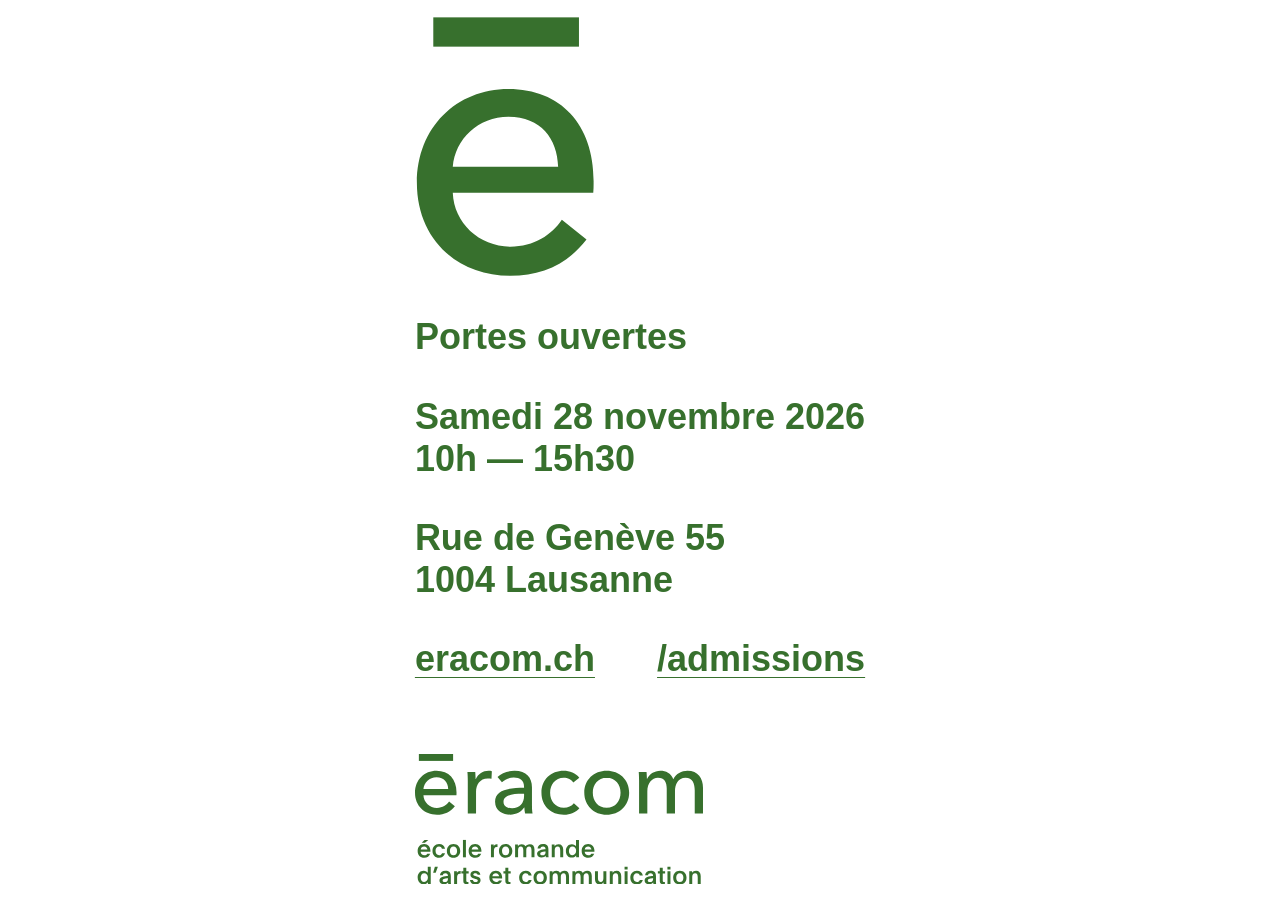
<file: index.html>
<!doctype html>
<html lang="en">
<head>
	<meta charset="UTF-8" />
	<meta name="viewport" content="width=device-width, initial-scale=1.0" />
	<title>Eracom Portes Ouvertes 28.11.2026</title>

	<style>
		/* - - - - - - - */
		/* Reset */
		* {
			margin: 0;
			padding: 0;
			font: inherit;
			box-sizing: border-box;
		}
		img, video, svg {
			display: block;
			max-width: 100%;
		}

		/* - - - - - - */
		/* Typographie */
		body {
			font-family:
			"HelveticaNeue-Light", "Helvetica Neue Light", "Helvetica Neue",
			Helvetica, Arial, Roboto, sans-serif;
		}

		/* - - - - - - */
		/* Couleur */
		:root {
			--maincolor: #37702d;
		}
		body{
			color: var(--maincolor);
		}


		/* - - - - - - */
		/* temp */
		body {
			font-size: clamp(1.25rem, 1.25vi + 1.25rem, 2.5rem);

			height: 100svh;
			max-height: 28em;
			/* outline: 1px solid magenta; */


			max-width: max-content;
			margin: auto;

			padding: 1rem;
		}

		body{
			display: flex;
			gap: 0.5em;
			flex-direction: column;
			justify-content: space-between;
		}

		a { color: inherit; text-decoration: none; }
		
	
		#links a { 
			text-decoration: underline;
			text-underline-offset: 0.18em;
			text-decoration-thickness: 0.06em;
			text-decoration-thickness: 1px;
		}
		#links a:hover{
			color: magenta;
		}
		#links {
			display: flex;
			justify-content: space-between;
			flex-wrap: wrap;
			gap: 1em;
		}


		div {
			/* text-transform: uppercase; */
			font-weight: 700;
		}

		svg g {
			fill: var(--maincolor);
		}

		#E { width: 5em; }
		#VD { width: 3em; } 
		#Eracom { width: 8em; margin-top: 1em; }
	
		#VD { display: none; }

</style>
</head>
<body>

	<div id="E">
		<a href="https://eracom.ch">
		<svg alt="Eracom" xmlns="http://www.w3.org/2000/svg" xmlns:xlink="http://www.w3.org/1999/xlink" version="1.1" id="Calque_1" x="0px" y="0px" viewBox="0 0 132 193" enable-background="new 0 0 132 193" xml:space="preserve"><g><rect x="13.41" y="1" width="106.83" height="21.48"/><path d="M130.73 129.71H27.7c0.82 22.19 19.45 39.46 42.19 39.46c17.54 0 30.42-8.77 37.81-19.73l18.08 14.52 c-13.97 18.08-32.88 26.58-55.9 26.58c-39.46 0-68.5-27.4-68.5-68.23c0-40.55 29.05-68.78 67.13-68.78 c38.36 0 62.47 26.03 62.47 67.4C131 123.68 131 126.7 130.73 129.71z M104.97 110.53c-0.55-20.55-12.6-36.72-36.44-36.72 c-22.19 0-39.18 16.44-40.83 36.72H104.97z"/></g></svg>
		</a>
	</div>

	<div id="PO">
		<p>Portes ouvertes</p>
	</div>

	<div id="date">
		<p>Samedi 28 novembre 2026</p>
		<p>10h — 15h30</p>
	</div>

	<div id="lieu">
		<a href='https://maps.google.com/?q=eracom+Rue+de+Genève+55+1004+Lausanne+Suisse'>
			<a href='https://maps.apple.com/maps?q=eracom+Rue+de+Genève+55+1004+Lausanne+Suisse'>
				Rue de Genève 55 <br />1004 Lausanne
			</a>
		</a>
		<!-- https://stackoverflow.com/questions/9688607/how-to-open-a-mobile-devices-map-app-when-a-user-clicks-on-a-link -->
	</div>

	<div id="links">
		<div><a href="https://eracom.ch">eracom.ch</a></div>
		<div><a href="https://eracom.ch/admissions/">/admissions</a></div>
	</div>

	<div id="Eracom">
		<a href="https://eracom.ch">
		<svg alrt="Eracom école romande d’arts et communication" xmlns="http://www.w3.org/2000/svg" xmlns:xlink="http://www.w3.org/1999/xlink" version="1.1" x="0px" y="0px" viewBox="0 0 955.66 432.8" enable-background="new 0 0 955.66 432.8" xml:space="preserve"><g><rect x="12.8" width="113.6" height="22.9"/><path d="M814.35 55.86c18.35 0 34.4 8.2 42.8 27.68c9.32-17.77 27.38-27.68 46.91-27.68 c35.54 0 51.6 25.4 51.6 56.23v85.66h-27.39v-76.62c0-22.43-6.7-42.25-30.59-42.25c-25.05 0-34.96 22.73-34.96 44.29v74.59 h-27.38v-82.16c0-21.56-7.28-36.71-29.14-36.71c-20.1 0-35.25 18.06-35.25 45.45v73.42h-27.38V89.37c0-7.28-0.29-20.69-1.17-29.72 h25.93c0.58 7 1.2 16.9 1.2 22.73h0.88C777.35 67.8 793.4 55.9 814.4 55.86z"/><path d="M636.04 201.54c-42.25 0-74.29-30.59-74.29-73.13c0-42.54 32.04-72.55 74.29-72.55s74.59 30 74.6 72.5 C710.63 170.9 678.3 201.5 636 201.54z M636.04 78.59c-29.43 0-46.03 23.6-46.03 49.82c0 26.2 16.6 50.1 46 50.1 c29.72 0 46.03-23.89 46.03-50.11C682.07 102.2 665.8 78.6 636 78.59z"/><path d="M525.32 94.61c-5.83-9.03-18.65-15.73-31.76-15.73c-28.55 0-45.16 23.31-45.16 49.8 c0 26.2 16.6 49.8 45.5 49.82c13.98 0 25.93-5.83 33.21-15.15l18.36 16.61c-11.66 13.4-29.43 21.56-51.57 21.6 c-42.54 0-74.29-28.84-74.29-72.84c0-43.41 31.47-72.84 73.71-72.84c19.52 0 40.5 7.9 51.9 22.72L525.32 94.61z"/><path d="M361.87 108.31c0-20.4-13.69-30.3-34.09-30.3c-15.44 0-30.01 6.7-39.33 16.02l-14.57-17.48 c13.4-12.82 34.09-20.69 56.52-20.69c39.62 0 57.7 23.6 57.7 54.19v60.31c0 9.3 0.6 20.7 2 27.39h-24.77 c-1.46-6.12-2.33-13.4-2.33-19.81h-0.87c-9.91 14.86-25.64 23.31-46.32 23.31c-21.85 0-50.11-10.78-50.11-42.54 c0-41.66 49.53-46.62 96.14-46.62V108.31z M355.17 131.91c-27.1 0-61.48 2.91-61.48 26.22c0 16.3 14.6 21.6 28.3 21.6 c25.64 0 39.92-17.19 39.92-40.5v-7.28H355.17z"/><path d="M137.52 136.86H27.97c0.87 23.6 20.7 42 44.9 41.95c18.65 0 32.34-9.32 40.21-20.98l19.23 15.4 c-14.86 19.23-34.96 28.26-59.43 28.26C30.88 201.5 0 172.4 0 128.99c0-43.12 30.88-73.13 71.38-73.13 c40.79 0 66.4 27.7 66.4 71.67C137.81 130.4 137.8 133.7 137.5 136.86z M110.13 116.47c-0.58-21.85-13.4-39.04-38.75-39.04 c-23.6 0-41.66 17.48-43.41 39.04H110.13z"/><path d="M173.94 59.65h25.93c0.58 7 1.2 17.5 1.2 23.31h0.87c7.57-16.02 23.6-27.09 42.25-27.09 c3.79 0 7.6 0.3 10.8 1.17l-1.17 25.35c-3.5-0.87-8.16-1.46-12.53-1.46c-26.22 0-38.75 21.27-38.75 44.28v72.55h-27.39V89.37 C175.11 82.1 174.8 68.7 173.9 59.65z"/><path d="M18.6 324.03c0.65 6.9 5.3 11.9 12.2 11.95c4.76 0 7.91-2.02 9.69-5.25h9.93 c-2.58 7.75-9.61 13.4-19.86 13.4c-13.24 0-21.8-9.37-21.8-22.6c0-12.92 8.72-22.52 21.64-22.52c13.56 0 20.7 10.1 20.8 22.4 c0 1.45-0.08 2.5-0.08 2.66L18.6 324.03z M41.29 317.01c-0.65-5.81-4.68-10.33-10.98-10.33c-6.13 0-10.57 3.63-11.38 10.33H41.29z M32.97 294.73H22.32l9.2-9.61H44.2L32.97 294.73z"/><path d="M99.58 329.28c-2.34 8.48-9.04 14.85-19.94 14.85c-13.4 0-21.64-9.53-21.64-22.52 C58 308.7 66.6 299 79.8 299c10.98 0 17.8 6.5 19.9 15.5H89.41c-1.7-4.44-4.68-7.27-9.77-7.27c-7.11 0-11.55 5.97-11.55 14.2 c0 8.7 4.4 14.5 11.9 14.53c4.84 0 8.23-2.66 9.85-6.7H99.58z"/><path d="M150.04 321.69c0 13.08-8.64 22.44-22.36 22.44c-13.65 0-21.96-9.44-21.96-22.44 c0-13.32 8.8-22.68 22.12-22.68C141.24 299 150 308.4 150 321.69z M115.81 321.61c0 8.6 4.4 14.3 11.9 14.3 c7.51 0 11.95-5.65 11.95-14.29c0-8.4-4.52-14.37-11.95-14.37C120.33 307.2 115.8 313.2 115.8 321.61z"/><path d="M159.08 285.12h9.85v57.72h-9.85V285.12z"/><path d="M187.82 324.03c0.65 6.9 5.3 11.9 12.2 11.95c4.76 0 7.91-2.02 9.69-5.25h9.93 c-2.58 7.75-9.61 13.4-19.86 13.4c-13.24 0-21.8-9.37-21.8-22.6c0-12.92 8.72-22.52 21.64-22.52c13.56 0 20.7 10.1 20.8 22.4 c0 1.45-0.08 2.5-0.08 2.66L187.82 324.03z M210.51 317.01c-0.65-5.81-4.68-10.33-10.98-10.33c-6.14 0-10.58 3.63-11.38 10.3 H210.51z"/><path d="M261.29 300.37v2.91c0 1 0 1.94-0.08 2.83c1.45-4.28 5.41-6.7 10.25-6.7c1.05 0 1.8 0.1 2.3 0.2 v9.36c-0.73-0.24-1.86-0.32-2.83-0.32c-7.67 0-9.04 5.49-9.04 14.21v20.02h-9.85v-34.79c0-2.66 0-5.09-0.08-7.67H261.29z"/><path d="M322.97 321.69c0 13.08-8.64 22.44-22.36 22.44c-13.65 0-21.96-9.44-21.96-22.44 c0-13.32 8.8-22.68 22.12-22.68C314.17 299 323 308.4 323 321.69z M288.74 321.61c0 8.6 4.4 14.3 11.9 14.3 c7.51 0 11.95-5.65 11.95-14.29c0-8.4-4.52-14.37-11.95-14.37C293.26 307.2 288.7 313.2 288.7 321.61z"/><path d="M341.46 303.12c0 0.9 0 1.7-0.08 2.67c2.18-3.72 6.46-6.7 12.76-6.7c5.97 0 10.2 2.6 12.7 7.2 c2.5-3.63 6.86-7.18 14.29-7.18c9.77 0 15.3 6.3 15.3 17.44v26.32h-9.85v-22.6c0-8.72-2.34-12.92-8.16-12.92 c-6.05 0-9.2 4.68-9.2 10.98v24.54h-9.85v-22.85c0-8.56-2.34-12.67-8.24-12.67c-6.54 0-9.12 5.09-9.12 11.87v23.65h-9.85V307 c0-2.26 0-4.28-0.08-6.54h9.44V303.12z"/><path d="M434.14 342.84c-0.16-1.21-0.24-2.83-0.24-4.92c-3.23 3.63-7.51 5.73-13.72 5.7 c-8.72 0-15.18-4.6-15.18-12.6c0-5.65 3.88-9.12 9.04-11.14c5.81-2.26 15.26-3.23 19.13-3.47c0-6.86-2.75-9.69-8.31-9.69 c-5.57 0-8.07 2.9-8.56 6.86h-9.69c0.81-7.91 6.94-14.53 18.49-14.53c11.46 0 17.6 5 17.6 18.89v13.16c0 6 0.1 8.5 0.6 11.7 H434.14z M431.32 323.46c-10.57 1.29-15.82 2.42-15.82 7.27c0 3.8 3.1 5.7 7.4 5.65c7.02 0 10.33-4.2 10.33-11.38v-1.78 L431.32 323.46z"/><path d="M463.21 303.04c0 0.9 0 1.77-0.08 2.66c0 0.1 0 0.1 0.1 0.08c2.58-3.88 6.7-6.7 13.24-6.7 c9.69 0 15.3 6.5 15.3 17.44v26.32h-9.85v-21.88c0-8.32-2.02-13.65-8.64-13.65c-6.7 0-9.61 5.25-9.61 11.87v23.65h-9.85v-36 c0-2.18 0-4.28-0.08-6.46h9.44V303.04z"/><path d="M534.81 342.84v-5.97c-2.42 3.72-7.34 6.94-14.61 6.94c-11.55 0-19.54-9.04-19.54-22.28 c0-12.84 7.67-22.44 19.78-22.44c6.7 0 11.6 3.3 13.9 6.78c-0.08-2.99-0.08-5.49-0.08-8.39v-12.35h9.85v57.72H534.81z M510.76 321.69c0 8.1 4.4 14.1 11.7 14.13c7.67 0 12.27-6.13 12.27-14.45c0-8.15-5.09-14.13-12.19-14.13 C515.12 307.2 510.8 313.6 510.8 321.69z"/><path d="M562.91 324.03c0.65 6.9 5.3 11.9 12.2 11.95c4.76 0 7.91-2.02 9.68-5.25h9.93 c-2.58 7.75-9.61 13.4-19.86 13.4c-13.24 0-21.8-9.37-21.8-22.6c0-12.92 8.72-22.52 21.64-22.52c13.56 0 20.7 10.1 20.8 22.4 c0 1.45-0.08 2.5-0.08 2.66L562.91 324.03z M585.6 317.01c-0.65-5.81-4.68-10.33-10.98-10.33c-6.14 0-10.58 3.63-11.38 10.33H585.6 z"/><path d="M42.9 431.51v-5.98c-2.42 3.72-7.34 6.94-14.61 6.94c-11.55 0-19.54-9.04-19.54-22.28 c0-12.84 7.67-22.44 19.78-22.44c6.7 0 11.6 3.3 13.9 6.78c-0.08-2.99-0.08-5.49-0.08-8.39v-12.35h9.85v57.72H42.9z M18.85 410.36c0 8.1 4.4 14.1 11.7 14.13c7.67 0 12.27-6.14 12.27-14.45c0-8.15-5.09-14.13-12.19-14.13 C23.21 395.9 18.9 402.3 18.9 410.36z"/><path d="M68.66 394.38h-8.48L66 373.79h9.85L68.66 394.38z"/><path d="M110.24 431.51c-0.16-1.21-0.24-2.83-0.24-4.93c-3.23 3.63-7.51 5.73-13.72 5.7 c-8.72 0-15.18-4.6-15.18-12.59c0-5.65 3.88-9.12 9.04-11.14c5.81-2.26 15.26-3.23 19.13-3.47c0-6.86-2.74-9.69-8.31-9.69 c-5.57 0-8.07 2.91-8.56 6.86h-9.69c0.81-7.91 6.94-14.53 18.49-14.53c11.46 0 17.6 5 17.6 18.89v13.16 c0 6 0.1 8.5 0.6 11.71H110.24z M107.41 412.14c-10.57 1.29-15.82 2.42-15.82 7.27c0 3.8 3.1 5.7 7.4 5.7 c7.02 0 10.33-4.2 10.33-11.38v-1.78L107.41 412.14z"/><path d="M139.06 389.05v2.91c0 1 0 1.94-0.08 2.83c1.45-4.28 5.41-6.7 10.25-6.7c1.05 0 1.8 0.1 2.3 0.2 v9.36c-0.73-0.24-1.86-0.32-2.83-0.32c-7.67 0-9.04 5.49-9.04 14.21v20.02h-9.85v-34.79c0-2.66 0-5.08-0.08-7.67H139.06z"/><path d="M170.14 389.13h7.91v7.35h-7.91v23.33c0 4 1.9 5.2 5.1 5.25c0.89 0 1.61-0.08 2.02-0.16v7.27 c-0.81 0.16-2.02 0.32-3.79 0.32c-7.99 0-13.16-2.58-13.16-10.98v-25.03h-6.38v-7.35h6.38v-11.46h9.85V389.13z"/><path d="M191.7 418.11c1.13 4.2 4.4 6.8 9.2 6.78c4.2 0 7.51-2.02 7.51-5.25c0-2.99-3.15-3.79-7.51-5l-4.68-1.29 c-6.86-1.86-12.35-4.76-12.35-12.51c0-7.75 6.86-13.08 16.31-13.08c9.12 0 16 4.8 16.7 13.24h-8.72 c-1.21-3.47-4.04-5.41-8.23-5.41c-4.36 0-6.54 2.1-6.54 4.68c0 2.8 2.3 3.7 6.5 4.84l4.68 1.21c8.72 2.3 13 5.2 13 12.5 c0 8.39-7.02 13.96-16.87 13.96c-10.5 0-16.71-4.76-18.33-14.69H191.7z"/><path d="M256.53 412.7c0.65 6.9 5.3 11.9 12.2 11.95c4.76 0 7.91-2.02 9.69-5.25h9.93 c-2.58 7.75-9.61 13.4-19.86 13.4c-13.24 0-21.8-9.37-21.8-22.6c0-12.92 8.72-22.52 21.64-22.52c13.56 0 20.7 10.1 20.8 22.4 c0 1.45-0.08 2.5-0.08 2.66L256.53 412.7z M279.21 405.68c-0.65-5.81-4.68-10.33-10.98-10.33c-6.13 0-10.57 3.63-11.38 10.3 H279.21z"/><path d="M309.65 389.13h7.91v7.35h-7.91v23.33c0 4 1.9 5.2 5.1 5.25c0.89 0 1.61-0.08 2.02-0.16v7.27 c-0.81 0.16-2.02 0.32-3.79 0.32c-7.99 0-13.16-2.58-13.16-10.98v-25.03h-6.38v-7.35h6.38v-11.46h9.85V389.13z"/><path d="M387.15 417.95c-2.34 8.48-9.04 14.85-19.94 14.85c-13.4 0-21.63-9.53-21.63-22.52 c0-12.92 8.64-22.61 21.79-22.61c10.98 0 17.8 6.5 19.9 15.5h-10.25c-1.7-4.44-4.68-7.27-9.77-7.27 c-7.11 0-11.55 5.98-11.55 14.21c0 8.7 4.4 14.5 11.9 14.53c4.84 0 8.23-2.66 9.85-6.7H387.15z"/><path d="M437.61 410.36c0 13.08-8.64 22.44-22.36 22.44c-13.65 0-21.96-9.44-21.96-22.44 c0-13.32 8.8-22.68 22.12-22.68C428.81 387.7 437.6 397 437.6 410.36z M403.38 410.28c0 8.6 4.4 14.3 11.9 14.3 c7.51 0 11.95-5.65 11.95-14.29c0-8.4-4.52-14.37-11.95-14.37C407.9 395.9 403.4 401.9 403.4 410.28z"/><path d="M456.1 391.79c0 0.9 0 1.69-0.08 2.67c2.18-3.72 6.46-6.7 12.76-6.7c5.97 0 10.2 2.6 12.7 7.2 c2.5-3.63 6.86-7.18 14.29-7.18c9.77 0 15.3 6.3 15.3 17.44v26.32h-9.85v-22.6c0-8.72-2.34-12.92-8.16-12.92 c-6.05 0-9.2 4.68-9.2 10.98v24.54h-9.85v-22.85c0-8.56-2.34-12.67-8.24-12.67c-6.54 0-9.12 5.08-9.12 11.87v23.65h-9.85v-35.84 c0-2.26 0-4.28-0.08-6.54h9.44V391.79z"/><path d="M531.67 391.79c0 0.9 0 1.69-0.08 2.67c2.18-3.72 6.46-6.7 12.75-6.7c5.97 0 10.2 2.6 12.7 7.2 c2.5-3.63 6.86-7.18 14.29-7.18c9.77 0 15.3 6.3 15.3 17.44v26.32h-9.85v-22.6c0-8.72-2.34-12.92-8.16-12.92 c-6.05 0-9.2 4.68-9.2 10.98v24.54h-9.85v-22.85c0-8.56-2.34-12.67-8.24-12.67c-6.54 0-9.12 5.08-9.12 11.87v23.65h-9.85v-35.84 c0-2.26 0-4.28-0.08-6.54h9.44V391.79z"/><path d="M625.72 428.52v-3.07c-2.5 4.36-6.86 7.18-13.16 7.18c-9.53 0-15.34-5.65-15.34-18.49v-25.03h9.85v22.6 c0 7.5 2 12.8 8.7 12.76c7.67 0 9.37-6.54 9.37-13.16v-22.2h9.85v36.01c0 2.2 0 4.4 0.1 6.38h-9.36V428.52z"/><path d="M655.75 391.71c0 0.9 0 1.77-0.08 2.66c0 0.1 0 0.1 0.1 0.08c2.58-3.88 6.7-6.7 13.24-6.7 c9.69 0 15.3 6.5 15.3 17.44v26.32h-9.85v-21.88c0-8.32-2.02-13.64-8.64-13.64c-6.7 0-9.61 5.25-9.61 11.87v23.65h-9.85v-36 c0-2.18 0-4.28-0.08-6.46h9.44V391.71z"/><path d="M695.4 373.79h10.09v9.2H695.4V373.79z M705.41 389.13v42.38h-9.85v-42.38H705.41z"/><path d="M756.03 417.95c-2.34 8.48-9.04 14.85-19.94 14.85c-13.4 0-21.64-9.53-21.64-22.52 c0-12.92 8.64-22.61 21.8-22.61c10.98 0 17.8 6.5 19.9 15.5h-10.25c-1.7-4.44-4.68-7.27-9.77-7.27 c-7.11 0-11.55 5.98-11.55 14.21c0 8.7 4.4 14.5 11.9 14.53c4.84 0 8.23-2.66 9.85-6.7H756.03z"/><path d="M791.07 431.51c-0.16-1.21-0.24-2.83-0.24-4.93c-3.23 3.63-7.51 5.73-13.72 5.7 c-8.72 0-15.18-4.6-15.18-12.59c0-5.65 3.88-9.12 9.04-11.14c5.81-2.26 15.26-3.23 19.13-3.47c0-6.86-2.75-9.69-8.31-9.69 c-5.57 0-8.07 2.91-8.56 6.86h-9.68c0.81-7.91 6.94-14.53 18.49-14.53c11.46 0 17.6 5 17.6 18.89v13.16 c0 6 0.1 8.5 0.6 11.71H791.07z M788.24 412.14c-10.58 1.29-15.82 2.42-15.82 7.27c0 3.8 3.1 5.7 7.4 5.7 c7.02 0 10.33-4.2 10.33-11.38v-1.78L788.24 412.14z"/><path d="M822.07 389.13h7.91v7.35h-7.91v23.33c0 4 1.9 5.2 5.1 5.25c0.89 0 1.61-0.08 2.02-0.16v7.27 c-0.81 0.16-2.02 0.32-3.79 0.32c-7.99 0-13.16-2.58-13.16-10.98v-25.03h-6.38v-7.35h6.38v-11.46h9.85V389.13z"/><path d="M837.65 373.79h10.09v9.2h-10.09V373.79z M847.66 389.13v42.38h-9.85v-42.38H847.66z"/><path d="M901.02 410.36c0 13.08-8.64 22.44-22.36 22.44c-13.65 0-21.96-9.44-21.96-22.44 c0-13.32 8.8-22.68 22.12-22.68C892.22 387.7 901 397 901 410.36z M866.79 410.28c0 8.6 4.4 14.3 11.9 14.3 c7.51 0 11.95-5.65 11.95-14.29c0-8.4-4.52-14.37-11.95-14.37C871.31 395.9 866.8 401.9 866.8 410.28z"/><path d="M919.51 391.71c0 0.9 0 1.77-0.08 2.66c0 0.1 0 0.1 0.1 0.08c2.58-3.88 6.7-6.7 13.24-6.7 c9.69 0 15.3 6.5 15.3 17.44v26.32h-9.85v-21.88c0-8.32-2.02-13.64-8.64-13.64c-6.7 0-9.61 5.25-9.61 11.87v23.65h-9.85v-36 c0-2.18 0-4.28-0.08-6.46h9.44V391.71z"/></g></svg>
		</a>
	</div>

	<div id="VD">
		<svg xmlns="http://www.w3.org/2000/svg" viewBox="0 0 138.65676 46.55573"><g><path d="M44.29836,13.98779a3.57332,3.57332,0,0,1-3.636-2.53595,8.27871,8.27871,0,0,1-.302-2.493,8.493,8.493,0,0,1,.302-2.514,3.57414,3.57414,0,0,1,3.636-2.537,3.53645,3.53645,0,0,1,3.15,1.642.68989.68989,0,0,1,.094.37305.5797.5797,0,0,1-.585.586.69274.69274,0,0,1-.588-.347,2.33669,2.33669,0,0,0-2.071-1.003,2.29071,2.29071,0,0,0-2.375,1.689,6.50887,6.50887,0,0,0-.252,2.111,6.423,6.423,0,0,0,.251,2.087,2.28911,2.28911,0,0,0,2.376,1.691,2.34037,2.34037,0,0,0,2.074-1.004.68182.68182,0,0,1,.585-.345.57965.57965,0,0,1,.585.586.68052.68052,0,0,1-.095.374,3.53413,3.53413,0,0,1-3.149,1.64"/><path d="M51.81835,13.98828c-2.032,0-3.344-1.142-3.344-2.907,0-1.888,1.314-2.927,3.7-2.927h2.421l.009-.684c0-1.655-.681-2.331-2.351-2.331a4.372,4.372,0,0,0-2.106.581.82334.82334,0,0,1-.432.133.57962.57962,0,0,1-.607-.605.68866.68866,0,0,1,.257-.519,5.05409,5.05409,0,0,1,2.947-.82c2.418,0,3.542,1.106,3.542,3.482v3.829a1.783,1.783,0,0,0,.187.963l.375.712a.8237.8237,0,0,1,.094.348.61723.61723,0,0,1-.666.624.67349.67349,0,0,1-.61-.389l-.396-.655a3.78416,3.78416,0,0,1-3.02,1.165m.514-4.643c-1.8,0-2.568.52-2.568,1.736,0,1.384,1.213,1.675,2.232,1.675,1.608,0,2.608-.763,2.608-1.992v-1.409Z"/><path d="M64.98966,13.86768a.61759.61759,0,0,1-.645-.684V7.8877c0-1.836-.774-2.729-2.371-2.729a2.3916,2.3916,0,0,0-2.469,2.53v5.495a.64611.64611,0,1,1-1.29,0v-8.471a.64622.64622,0,1,1,1.29,0v.339a3.2869,3.2869,0,0,1,2.707-1.143c2.143,0,3.423,1.391,3.423,3.72v5.555a.61709.61709,0,0,1-.645.684"/><path d="M71.01956,13.84888h-.257c-1.82,0-2.529-.743-2.529-2.64795V5.2879l-.785-.009a.58716.58716,0,1,1,0-1.172h.774l.011-2.429a.64623.64623,0,1,1,1.29,0v2.419l1.516.01a.58722.58722,0,1,1,0,1.172h-1.507l-.009,5.882c0,1.142.307,1.437,1.496,1.437a.62666.62666,0,1,1,0,1.251"/><path d="M76.45465,13.988a3.59694,3.59694,0,0,1-3.636-2.535,8.02176,8.02176,0,0,1-.322-2.514,7.93862,7.93862,0,0,1,.322-2.494,3.88911,3.88911,0,0,1,7.293,0,7.96766,7.96766,0,0,1,.322,2.494,8.03389,8.03389,0,0,1-.322,2.512,3.612,3.612,0,0,1-3.657,2.537m0-8.829a2.38562,2.38562,0,0,0-2.395,1.69,6.33751,6.33751,0,0,0-.252,2.09,6.39211,6.39211,0,0,0,.252,2.107,2.55624,2.55624,0,0,0,4.81,0,6.38427,6.38427,0,0,0,.253-2.107,6.32966,6.32966,0,0,0-.253-2.09,2.36962,2.36962,0,0,0-2.415-1.69"/><path d="M89.01225,13.86768a.61759.61759,0,0,1-.645-.684V7.8877c0-1.836-.776-2.729-2.372-2.729a2.39215,2.39215,0,0,0-2.469,2.53v5.495a.64564.64564,0,1,1-1.289,0v-8.471a.64575.64575,0,1,1,1.289,0v.339a3.28958,3.28958,0,0,1,2.707-1.143c2.144,0,3.423,1.391,3.423,3.72v5.555a.61686.61686,0,0,1-.644.684"/><path d="M98.55974,13.988a3.32781,3.32781,0,0,1-3.359-2.416,8.37922,8.37922,0,0,1-.342-2.633,8.41025,8.41025,0,0,1,.341-2.612,3.32792,3.32792,0,0,1,3.36-2.419,3.148,3.148,0,0,1,2.747,1.157V.686a.64576.64576,0,1,1,1.289,0V13.184a.6457.6457,0,1,1-1.289,0v-.353a3.14913,3.14913,0,0,1-2.747,1.157m.178-8.829a2.2792,2.2792,0,0,0-2.317,1.632,6.68024,6.68024,0,0,0-.252,2.148,6.68231,6.68231,0,0,0,.252,2.167,2.27757,2.27757,0,0,0,2.317,1.63,2.25045,2.25045,0,0,0,2.336-1.571,8.18316,8.18316,0,0,0,.233-2.226,8.232,8.232,0,0,0-.234-2.21,2.251,2.251,0,0,0-2.335-1.57"/><path d="M108.41785,13.98907a3.57984,3.57984,0,0,1-3.716-2.556,7.60033,7.60033,0,0,1-.303-2.494,7.76218,7.76218,0,0,1,.303-2.494,3.83047,3.83047,0,0,1,7.211,0,7.19229,7.19229,0,0,1,.304,2.295.58011.58011,0,0,1-.607.605h-5.891a4.46052,4.46052,0,0,0,.183,1.62305,2.48656,2.48656,0,0,0,2.574,1.76794,3.17779,3.17779,0,0,0,2.482-1.038.68949.68949,0,0,1,.475-.231.56406.56406,0,0,1,.586.566.67081.67081,0,0,1-.144.426,4.27843,4.27843,0,0,1-3.457,1.53m-.12-8.87a2.35961,2.35961,0,0,0-2.415,1.71106,4.234,4.234,0,0,0-.173,1.31494l5.187.009a4.02579,4.02579,0,0,0-.163-1.324,2.37417,2.37417,0,0,0-2.436-1.71106"/><path d="M49.74256,44.33459l-8.997-23.405a2.5,2.5,0,0,1-.172-.853,1.44984,1.44984,0,0,1,1.538-1.482,1.53822,1.53822,0,0,1,1.481,1.139l8.2,21.411h.056l8.03-21.411a1.53523,1.53523,0,0,1,1.48-1.139,1.44985,1.44985,0,0,1,1.538,1.482,2.51724,2.51724,0,0,1-.17.853l-8.997,23.405c-.513,1.423-1.026,1.879-1.995,1.879-.968,0-1.481-.456-1.992-1.879"/><path d="M86.73285,44.73346a1.46786,1.46786,0,0,1-1.595,1.48,1.61827,1.61827,0,0,1-1.48-.968l-1.309-2.164h-.115c-1.993,2.222-4.385,3.474-8.656,3.474-5.237,0-9.281-2.847-9.281-8.03,0-5.352,3.758-8.086,10.306-8.086h6.948a.30157.30157,0,0,0,.342-.341v-1.937c0-4.498-1.709-7.004-7.061-7.004a12.8174,12.8174,0,0,0-6.207,1.709,2.021,2.021,0,0,1-1.082.341,1.34344,1.34344,0,0,1-1.423-1.424,1.68265,1.68265,0,0,1,.625-1.252,14.00268,14.00268,0,0,1,8.256-2.278c6.721,0,9.853,3.018,9.853,9.68005v10.991a5.42992,5.42992,0,0,0,.569,2.904l1.082,2.05a2.11337,2.11337,0,0,1,.228.855m-4.84-7.118v-4.044a.302.302,0,0,0-.342-.341h-6.491c-5.41,0-7.688,1.651-7.688,5.295,0,3.361,2.336,5.125,6.719,5.125,4.67,0,7.802-2.277,7.802-6.035"/><path d="M109.05266,44.5625V42.68256h-.058c-1.536,2.449-4.099,3.873-7.914,3.873-5.981,0-9.396-3.759-9.396-10.364v-15.944a1.54154,1.54154,0,1,1,3.075,0V35.4505c0,5.411,2.277,8.143,7.004,8.143,4.101,0,7.289-2.903,7.289-7.573v-15.773a1.542,1.542,0,1,1,3.076,0V44.5625a1.54186,1.54186,0,1,1-3.076,0"/><path d="M135.58176,44.56268V42.56873h-.056c-1.309,2.334-3.702,3.987-8.143,3.987a9.28116,9.28116,0,0,1-9.34-6.719,23.74352,23.74352,0,0,1-.967-7.461,23.59531,23.59531,0,0,1,.967-7.403,9.27892,9.27892,0,0,1,9.34-6.719c4.441,0,6.834,1.651,8.143,3.987h.056V8.68671a1.5414,1.5414,0,1,1,3.075,0v35.876a1.5414,1.5414,0,1,1-3.075,0m-.683-5.695a23.94572,23.94572,0,0,0,.683-6.492,23.776,23.776,0,0,0-.683-6.435c-1.081-3.188-3.587-4.726-7.003-4.726a6.87037,6.87037,0,0,0-6.948,4.897,19.64792,19.64792,0,0,0-.74,6.264,19.80109,19.80109,0,0,0,.74,6.321,6.87037,6.87037,0,0,0,6.948,4.897c3.416,0,5.922-1.537,7.003-4.726"/><path d="M36.71435,4.02386a.60753.60753,0,0,0-.607-.592H.62436a.608.608,0,0,0-.607.591c-.001.017-.046,1.722.013,4.198a89.26711,89.26711,0,0,0,.645,9.089,35.8794,35.8794,0,0,0,.72,3.93006h-.012l.198.75995a38.76046,38.76046,0,0,0,3.548,8.894,56.09618,56.09618,0,0,0,8.992,11.889l.691.728c.657.693,1.224,1.293,1.706,1.74a3.17513,3.17513,0,0,0,1.828,1.066l.04.003.041-.003a3.09114,3.09114,0,0,0,1.808-1.067c.405-.38.869-.865,1.408-1.426.305-.319.637-.665,1.004-1.041a56.87819,56.87819,0,0,0,8.976-11.888,38.90542,38.90542,0,0,0,3.566-8.893l.001-.004.198-.758h-.013a36.4125,36.4125,0,0,0,.728-3.931c.327-2.689.531-5.747.606-9.09.05-2.475.006-4.178.005-4.19495m-21.02,38.651-.696-.73206a54.92539,54.92539,0,0,1-8.803-11.633,38.12617,38.12617,0,0,1-2.293-4.999l14.338,19.735a3.85779,3.85779,0,0,1-.893-.684c-.456-.422-1.01-1.008-1.653-1.687m3.707,1.69195c-.169.161-.312.284-.436.385l-15.866-21.838c-.045-.153-.093-.305-.136-.459h2.031l15.283,21.036c-.323.335-.618.633-.876.876m1.411-1.432-14.88-20.48h2.228l13.918,19.157c-.103.109-.2.217-.305.327-.348.356-.666.688-.961.996m9.514-20.48,2.375,3.269q-.381.978-.818,1.94l-3.785-5.209Zm-3.166,0,4.356,5.996q-.4365.90591-.924,1.796l-5.66-7.792Zm-3.167,0,6.186,8.515q-.48.83853-1.009,1.677l-7.405-10.192Zm-3.166,0,7.905,10.882c-.345.524-.708,1.05-1.083,1.576l-9.051-12.458Zm-3.167,0,9.518,13.102q-.549.747-1.141,1.496l-10.605-14.598Zm-3.166,0,11.054,15.215q-.57748.711-1.192,1.426l-12.091-16.641Zm-3.167,0,12.514,17.225q-.6.6795-1.235,1.366l-13.507-18.591Zm21.694,2.417-1.755-2.417h2.54c-.231.811-.496,1.617-.785,2.417m2.473-16.679c-.074,3.302-.274,6.319-.597,8.966a34.73316,34.73316,0,0,1-.768,4.08106H2.64136a34.70746,34.70746,0,0,1-.761-4.083,88.40469,88.40469,0,0,1-.636-8.965c-.037-1.586-.032-2.849-.023-3.544h34.289c.009.695.016,1.957-.016,3.545"/><path d="M7.54085,7.39807a.24053.24053,0,0,1,.245-.267.24388.24388,0,0,1,.251.267v3.052a.02879.02879,0,0,0,.033.033h1.643a.23194.23194,0,1,1,0,.463h-1.932a.22414.22414,0,0,1-.24-.245Z"/><path d="M10.87105,7.39807a.24868.24868,0,1,1,.496,0v3.309a.24868.24868,0,1,1-.496,0Z"/><path d="M12.63655,7.38092a.20769.20769,0,0,1,.223-.222h1.175c.757,0,1.142.389,1.142.991a.80661.80661,0,0,1-.513.83v.011a.86894.86894,0,0,1,.579.875c0,.713-.456,1.08-1.225,1.08h-1.158a.20477.20477,0,0,1-.223-.222Zm1.387,1.416a.597.597,0,1,0,0-1.187h-.858a.02915.02915,0,0,0-.033.033v1.12a.02987.02987,0,0,0,.033.034Zm-.858,1.698h.885c.451,0,.697-.245.697-.624a.611.611,0,0,0-.697-.624h-.885a.02989.02989,0,0,0-.033.034v1.181a.02914.02914,0,0,0,.033.033"/><path d="M16.33406,7.38129a.20737.20737,0,0,1,.222-.222h1.95a.23148.23148,0,1,1,0,.462h-1.643a.02987.02987,0,0,0-.034.033v1.114c0,.023.012.033.034.033h1.37a.23193.23193,0,1,1,0,.463h-1.37a.03018.03018,0,0,0-.034.034v1.152a.02992.02992,0,0,0,.034.033h1.643a.2319.2319,0,1,1,0,.46295h-1.95a.20763.20763,0,0,1-.222-.223Z"/><path d="M19.80365,10.70642v-3.325a.20716.20716,0,0,1,.222-.223h1.187a1.07183,1.07183,0,0,1,1.197,1.092,1.00454,1.00454,0,0,1-.718,1.019l.679,1.337a.27149.27149,0,0,1,.033.134.22982.22982,0,0,1-.239.234.26747.26747,0,0,1-.239-.157l-.747-1.475h-.846c-.023,0-.034.011-.034.033v1.331a.24829.24829,0,1,1-.495,0m2.116-2.456c0-.396-.262-.629-.702-.629h-.885c-.023,0-.034.011-.034.033v1.192c0,.022.011.033.034.033h.885c.44,0,.702-.233.702-.629"/><path d="M25.72885,7.15881a.23142.23142,0,1,1,0,.462h-.875a.02958.02958,0,0,0-.033.033v3.053a.24868.24868,0,1,1-.496,0v-3.053a.02878.02878,0,0,0-.033-.033h-.874a.23142.23142,0,1,1,0-.462Z"/><path d="M26.87045,7.3811a.20687.20687,0,0,1,.222-.222h1.95a.23139.23139,0,1,1,0,.462h-1.643c-.023,0-.034.011-.034.033v1.114a.0298.0298,0,0,0,.034.034h1.37a.23139.23139,0,1,1,0,.462h-1.37a.02979.02979,0,0,0-.034.034v1.152c0,.02295.011.033.034.033h1.643a.23188.23188,0,1,1,0,.463h-1.95a.20716.20716,0,0,1-.222-.223Zm1.403-1.392a.18939.18939,0,0,1,.15-.072.18284.18284,0,0,1,.19.183.225.225,0,0,1-.056.145l-.384.423a.21386.21386,0,0,1-.167.084.179.179,0,0,1-.178-.178.22248.22248,0,0,1,.061-.15Z"/><path d="M16.33406,12.18378a.141.141,0,0,1,.151-.152h1.358a.17207.17207,0,0,1,0,.344h-1.12a.02021.02021,0,0,0-.023.023v.659c0,.015.008.022.023.022h.934a.17207.17207,0,0,1,0,.344h-.934a.02059.02059,0,0,0-.023.02295v.686c0,.015.008.022.023.022h1.12a.17207.17207,0,0,1,0,.344h-1.358a.141.141,0,0,1-.151-.152Z"/><path d="M20.36325,12.03217a.17181.17181,0,1,1,0,.343h-.596c-.015,0-.022.008-.022.023v1.923a.184.184,0,1,1-.367,0v-1.923a.02061.02061,0,0,0-.023-.023h-.596a.17181.17181,0,1,1,0-.343Z"/><path d="M9.50165,15.79205a.20716.20716,0,0,1,.222-.223h1.17a1.13385,1.13385,0,1,1,0,2.262h-.863c-.023,0-.034.011-.034.033v1.25306a.24828.24828,0,1,1-.495,0Zm2.116.908a.65078.65078,0,0,0-.741-.668h-.846c-.023,0-.034.01-.034.033v1.27c0,.022.011.033.034.033h.846a.65079.65079,0,0,0,.741-.668"/><path d="M12.50865,19.04407l1.164-3.224c.061-.178.156-.279.323-.279a.34616.34616,0,0,1,.334.279l1.147,3.224a.37192.37192,0,0,1,.023.112.2246.2246,0,0,1-.234.229.24306.24306,0,0,1-.24-.179l-.256-.73h-1.554l-.256.73a.24306.24306,0,0,1-.24.179.2246.2246,0,0,1-.234-.229.34375.34375,0,0,1,.023-.112m2.099-1.02405-.601-1.72095h-.017l-.613,1.72095Z"/><path d="M18.23345,15.56927a.23188.23188,0,1,1,0,.463h-.874c-.023,0-.034.01-.034.032v3.053a.24868.24868,0,1,1-.496,0v-3.053c0-.022-.011-.032-.033-.032h-.875a.23183.23183,0,1,1,0-.463Z"/><path d="M19.37495,19.11707v-3.325a.20716.20716,0,0,1,.222-.223h1.187a1.07184,1.07184,0,0,1,1.197,1.092,1.00455,1.00455,0,0,1-.718,1.019l.679,1.337a.28.28,0,0,1,.033.134.22982.22982,0,0,1-.239.234.27063.27063,0,0,1-.24-.156l-.746-1.476h-.846c-.022,0-.034.01-.034.033v1.33106a.24828.24828,0,1,1-.495,0M21.491,16.661c0-.396-.262-.629-.702-.629h-.885c-.022,0-.034.01-.034.033v1.192a.02989.02989,0,0,0,.034.033h.885c.44,0,.702-.233.702-.629"/><path d="M23.14466,15.80859a.24821.24821,0,1,1,.495,0v3.30805a.24828.24828,0,1,1-.495,0Z"/><path d="M24.90965,15.79181a.20839.20839,0,0,1,.223-.223h1.949a.23193.23193,0,1,1,0,.463h-1.643a.02915.02915,0,0,0-.033.033v1.114a.02987.02987,0,0,0,.033.034h1.37a.23148.23148,0,1,1,0,.462h-1.37a.02914.02914,0,0,0-.033.033v1.153a.02879.02879,0,0,0,.033.033h1.643a.2319.2319,0,1,1,0,.46295h-1.949a.20791.20791,0,0,1-.223-.223Z"/></g></svg>
	</div>

</body>
</html>
</file>
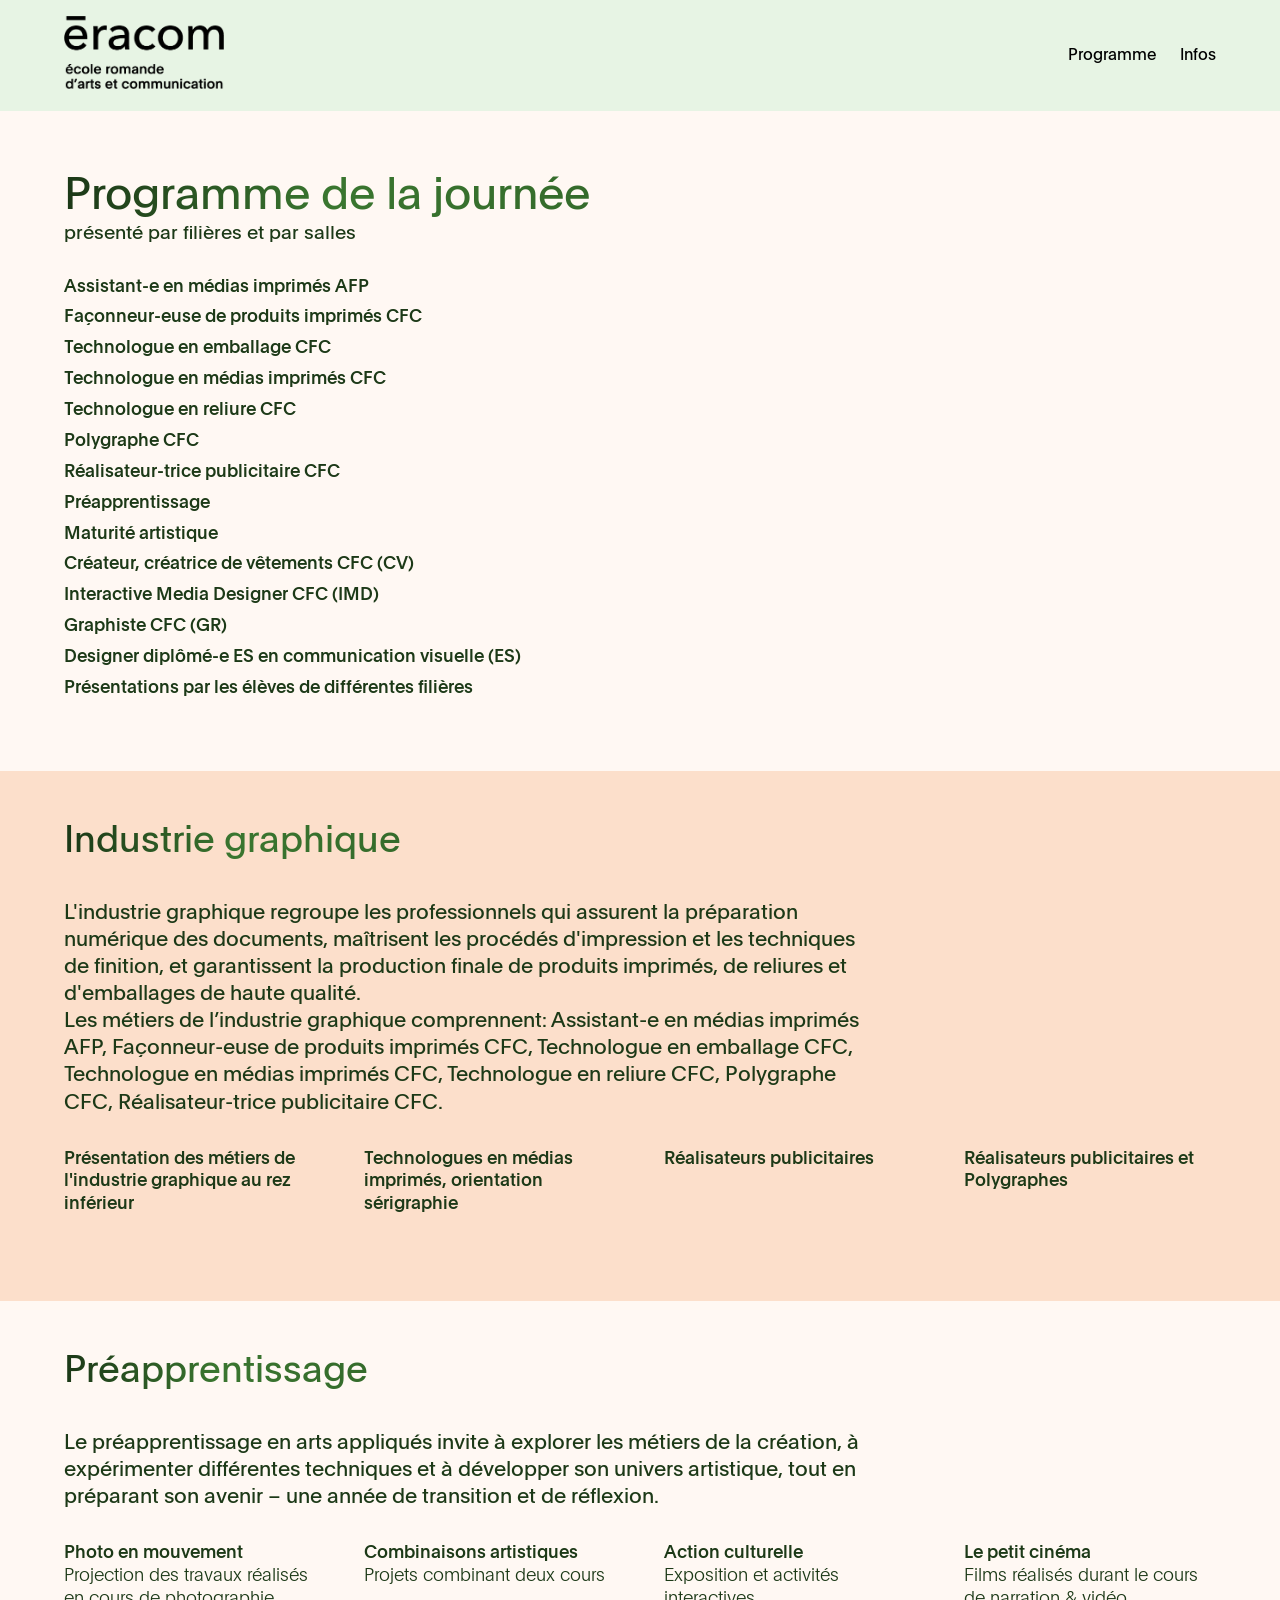
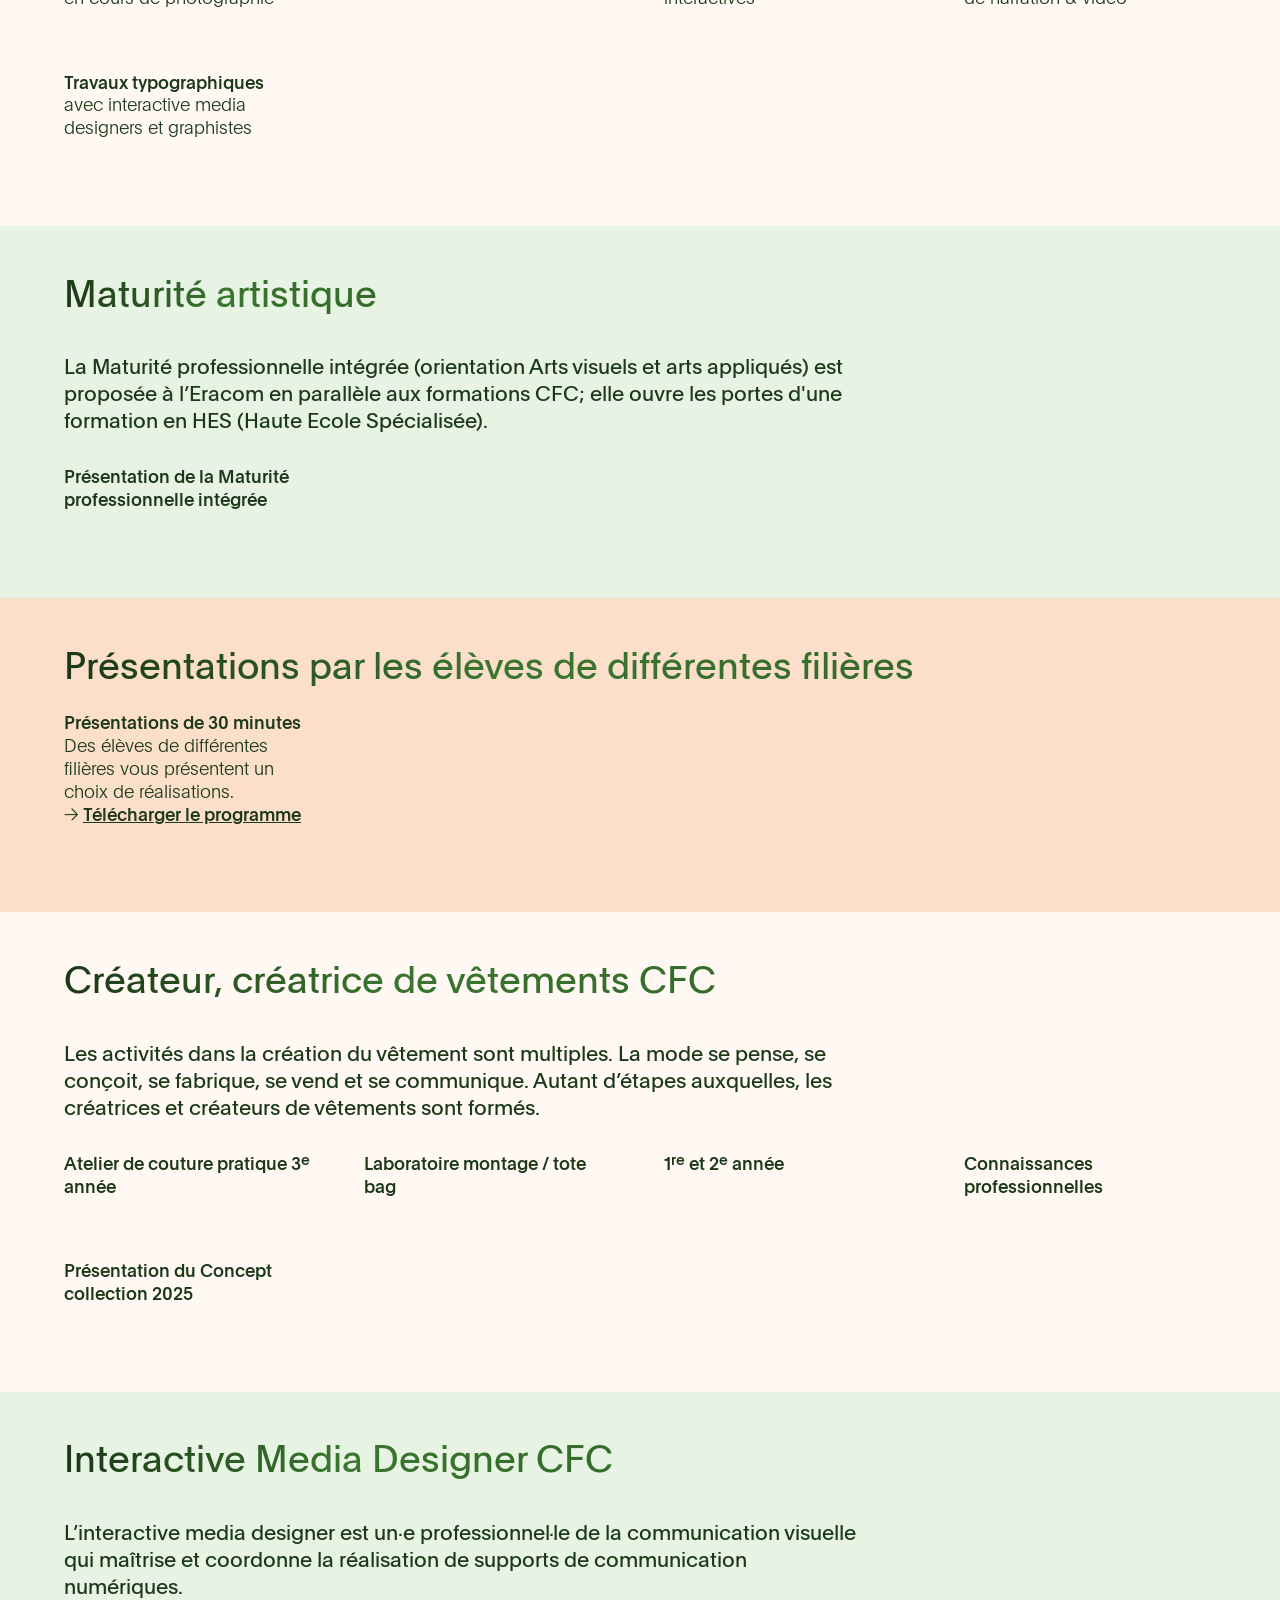
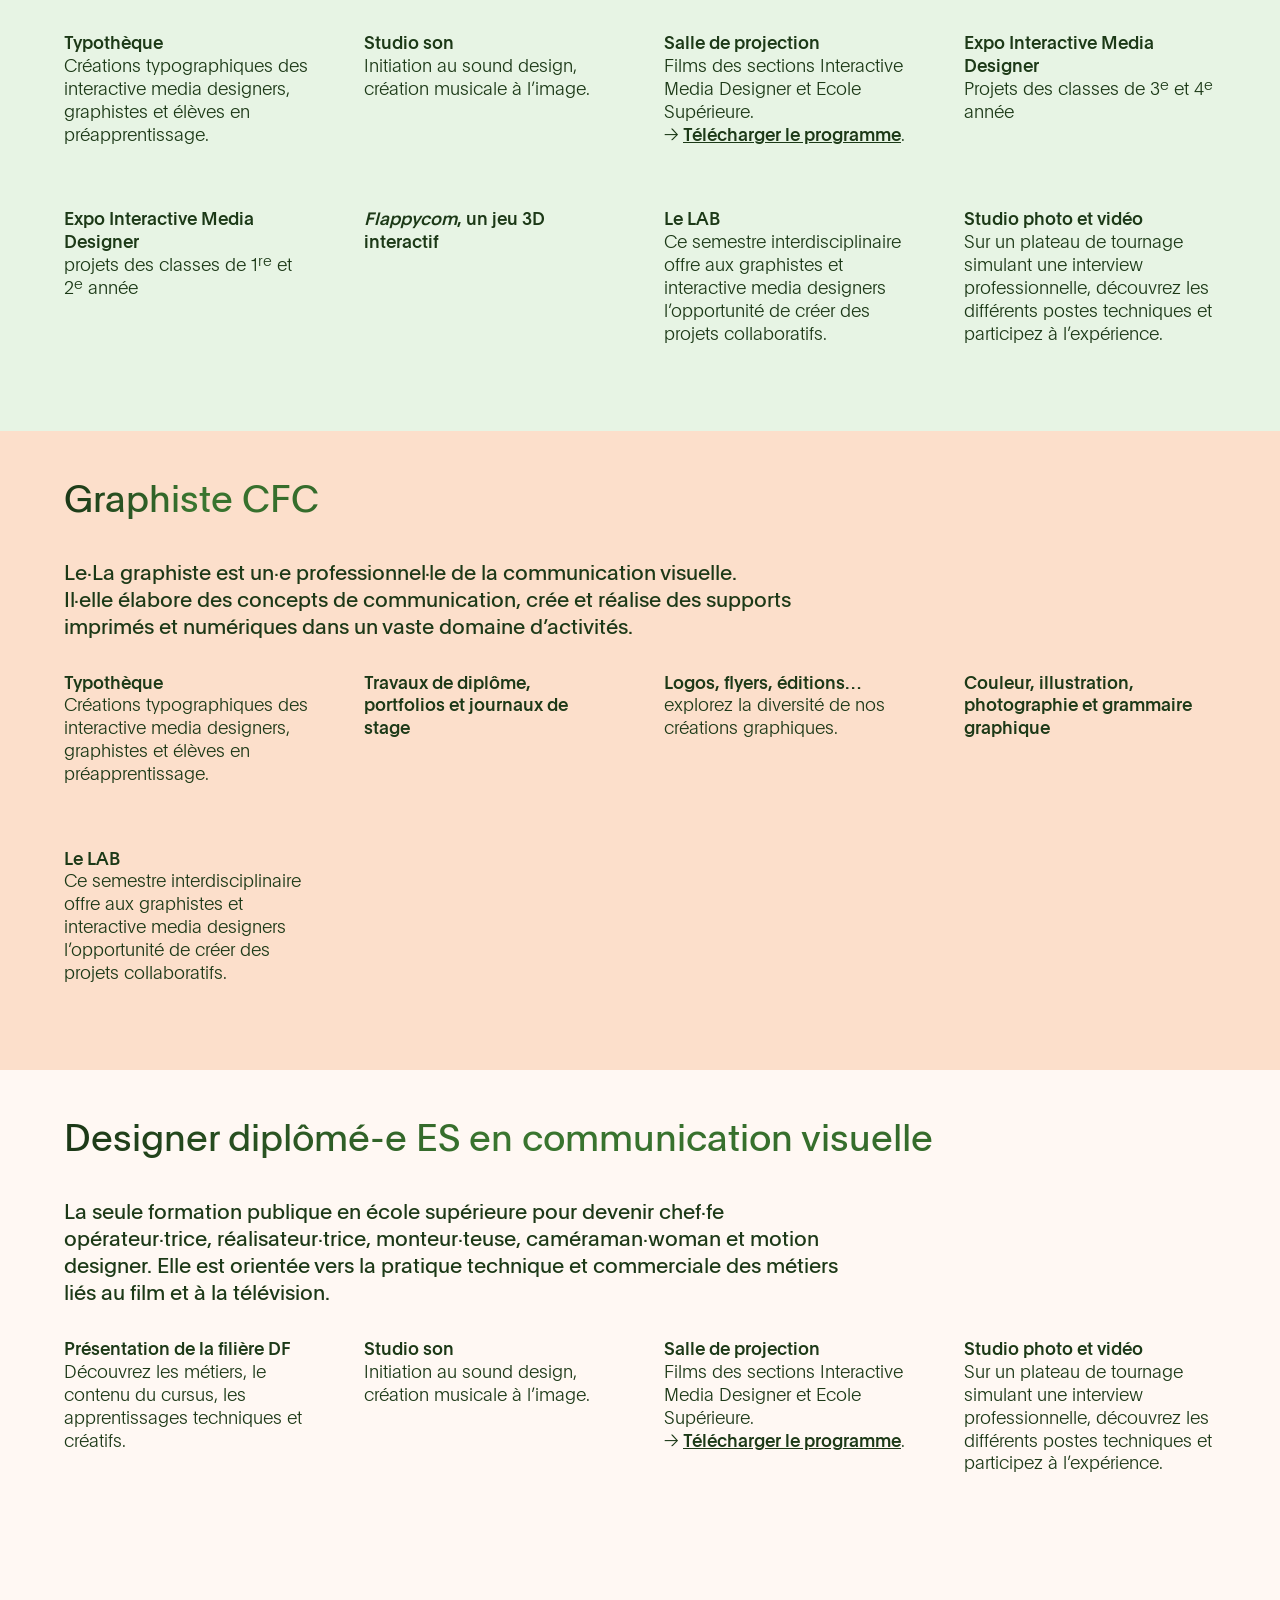
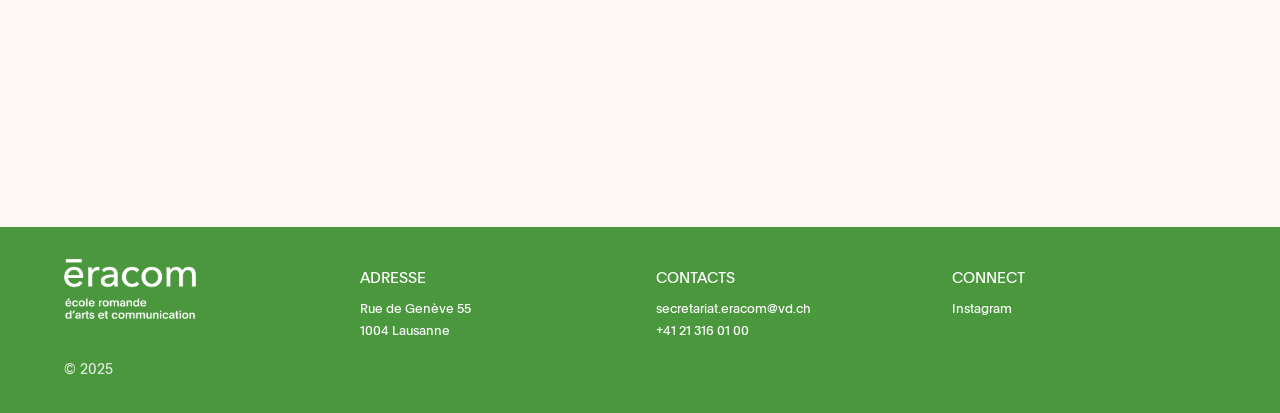
<file: index_2025.html>
<!DOCTYPE html>
<html lang="fr">
<head>
  <meta charset="UTF-8">
  <title>Eracom - Portes ouvertes 2025</title>
  <meta name="viewport" content="width=device-width, initial-scale=1.0">
  <link rel="stylesheet" href="style.css">
</head>
<body>

  <div class="page">

    <header class="site-header">
      <div class="site-header__logo">
        <a href="https://eracom.ch" target="_blank">
          <img src="assets/img/eracom_logo.png" alt="Logo de l’école" class="logo-img">
        </a>
      </div>
      <nav class="site-header__nav">
        <a class="nav-programme" href="#programme"><Figc></Figc>Programme</a>
        <a class="nav-infos" href="#infos">Infos</a>
      </nav>
    </header>

    <section id="hero" class="hero"></section>

    <main>

      

      <section class="formations">

        <!-- ***** Filières ***** -->

                <section class="formation" style="background-color:#fff8f3;">
          <div class="section-inner">
          <header class="formation__header">
            <h2 class="formation__title" id="programme" style="font-size: 2.8em">Programme de la journée</h2> </br><span style="font-size: 1.2em; margin-top:-1em; display: block;">présenté par filières et par salles</span></br>
              <p class="room-card__label programme-lien">
                <a href="#industrie-graphique">Assistant-e en médias imprimés&nbsp;AFP</a>
                <a href="#industrie-graphique">Façonneur-euse de produits imprimés&nbsp;CFC</a>
                <a href="#industrie-graphique">Technologue en emballage&nbsp;CFC</a>
                <a href="#industrie-graphique">Technologue en médias imprimés&nbsp;CFC</a>
                <a href="#industrie-graphique">Technologue en reliure&nbsp;CFC</a>
                <a href="#industrie-graphique">Polygraphe&nbsp;CFC</a>
                <a href="#industrie-graphique">Réalisateur-trice publicitaire&nbsp;CFC</a>
                <a href="#preaprentissage">Préapprentissage</a>
                <a href="#maturite">Maturité artistique</a>
                <a href="#vetements-cfc">Créateur, créatrice de vêtements CFC&nbsp;(CV)</a>
                <a href="#imd-cfc">Interactive Media Designer CFC&nbsp;(IMD)</a>
                <a href="#graphiste-cfc">Graphiste CFC&nbsp;(GR)</a>
                <a href="#diplome-es">Designer diplômé-e ES en communication visuelle&nbsp;(ES)</a>
                <a href="#presentations">Présentations par les élèves de différentes filières</a>
              </p>
          </header>
        </section>

        <!-- ***** Industrie graphique ***** -->

        <section class="formation" style="background-color:#fcdfcb;">
          <div class="section-inner">
          <header class="formation__header">
            <h2 class="formation__title" id="industrie-graphique">Industrie graphique</h2>
            <p class="formation__description">
              L'industrie graphique regroupe les professionnels qui assurent la préparation numérique des documents, maîtrisent les procédés d'impression et les techniques de finition, et garantissent la production finale de produits imprimés, de reliures et d'emballages de haute qualité. <br>Les métiers de l’industrie graphique comprennent: Assistant-e en médias imprimés AFP, Façonneur-euse de produits imprimés CFC, Technologue en emballage CFC, Technologue en médias imprimés CFC, Technologue en reliure CFC, Polygraphe CFC, Réalisateur-trice publicitaire CFC.
            </p>
            
          </header>

          <div class="formation__rooms">

             <article class="room-card">
              <div class="room-card__visual">
                <img src="assets/img/salles/s_ri.png" alt="Salle ri" class="room-img" style="--scale: 0.4; --offset-x: 0px; --offset-y: 20px;">
              </div>
              <p class="room-card__label">Présentation des métiers de l'industrie graphique au rez inférieur
              <!-- <br><span class="room_txt">Assistant-e en médias imprimés AFP, Façonneur-euse de produits imprimés CFC, Technologue en emballage CFC, Technologue en médias imprimés CFC, Technologue en reliure CFC.</span> --></p>
            </article>

            <article class="room-card">
              <div class="room-card__visual">
                <img src="assets/img/salles/s204.png" alt="Salle 204" class="room-img" style="--scale: 0.4; --offset-x: -20px; --offset-y: 0px;">
              </div>
              <p class="room-card__label">Technologues en médias imprimés, orientation sérigraphie</p>
            </article>

            <article class="room-card">
              <div class="room-card__visual">
                <img src="assets/img/salles/s208.png" alt="Salle 208" class="room-img" style="--scale: 0.4; --offset-x: -20px; --offset-y: 80px;">
              </div>
              <p class="room-card__label">Réalisateurs publicitaires</p>
            </article>

            <article class="room-card">
              <div class="room-card__visual">
                <img src="assets/img/salles/s213.png" alt="Salle 213" class="room-img" style="--scale: 0.4; --offset-x: 20px; --offset-y: 0px;">
              </div>
              <p class="room-card__label">Réalisateurs publicitaires et Polygraphes</p>
            </article>

            <!-- <article class="room-card">
              <div class="room-card__visual">
                <img src="assets/img/salles/s_rez.png" alt="Salle rez" class="room-img" style="--scale: 0.4; --offset-x: -20px; --offset-y: 80px;">
              </div>
              <p class="room-card__label">Accueil au rez de chaussée</p>
            </article> -->

        
          </div>
          </div>
        </section>

        <!-- ***** Préapprentissage ***** -->

        <section class="formation" style="background-color:#fff8f3;">
          <div class="section-inner">
          <header class="formation__header">
            <h2 class="formation__title" id="preaprentissage">Préapprentissage</h2>
            <p class="formation__description">
              Le préapprentissage en arts appliqués invite à explorer les métiers de la création, à expérimenter différentes techniques et à développer son univers artistique, tout en préparant son avenir – une année de transition et de réflexion. 
            </p>
          </header>

          <div class="formation__rooms">
            <article class="room-card">
              <div class="room-card__visual">
                <img src="assets/img/salles/s101.png" alt="Salle 101" class="room-img" style="--scale: 0.4; --offset-x: -20px; --offset-y: 80px;">
              </div>
              <p class="room-card__label">Photo en mouvement<br>
                <span class="room_txt">Projection des travaux réalisés en cours de photographie</span></p>
            </article>

            <article class="room-card">
              <div class="room-card__visual">
                <img src="assets/img/salles/s103.png" alt="Salle 103" class="room-img" style="--scale: 0.4; --offset-x: -20px; --offset-y: 0px;">
              </div>
              <p class="room-card__label">Combinaisons artistiques<br/>
              <span class="room_txt">Projets combinant deux cours</span></p>
            </article>

            <article class="room-card">
              <div class="room-card__visual">
                <img src="assets/img/salles/s106.png" alt="Salle 106" class="room-img" style="--scale: 0.4; --offset-x: -20px; --offset-y: 0px;">
              </div>
              <p class="room-card__label">Action culturelle<br/><span class="room_txt">Exposition et activités interactives</span></p>
            </article>

            <article class="room-card">
              <div class="room-card__visual">
                <img src="assets/img/salles/s108.png" alt="Salle 108" class="room-img" style="--scale: 0.4; --offset-x: 0px; --offset-y: 0px;">
              </div>
              <p class="room-card__label">Le petit cinéma<br/>
              <span class="room_txt">Films réalisés durant le cours de narration &amp; vidéo</span></p>
            </article>

            <article class="room-card">
              <div class="room-card__visual">
                <img src="assets/img/salles/s306.png" alt="Salle 306" class="room-img" style="--scale: 0.4; --offset-x: -20px; --offset-y: 80px;">
              </div>
              <p class="room-card__label">Travaux typographiques<br/><span class="room_txt">avec interactive media designers et graphistes</span></p>
            </article>
          </div>
          </div>
        </section>

      <!-- ***** Maturité artisitique ***** -->

        <section class="formation">
          <div class="section-inner">
          <header class="formation__header">
            <h2 class="formation__title" id="maturite">Maturité artistique</h2>
            <p class="formation__description">
              La Maturité professionnelle intégrée (orientation Arts visuels et arts appliqués) est proposée  à l’Eracom en parallèle aux formations CFC; elle ouvre les portes d'une formation en HES (Haute Ecole Spécialisée). 
            </p>
          </header>

          <div class="formation__rooms">
            <article class="room-card">
              <div class="room-card__visual">
                <img src="assets/img/salles/s203.png" alt="Salle 203" class="room-img" style="--scale: 0.4; --offset-x: -20px; --offset-y: 60px;">
              </div>
              <p class="room-card__label">Présentation de la Maturité professionnelle intégrée</p>
            </article>
          </div>
        </div>
      </section>

      <!-- ***** Spécial Salle 205 ***** -->
    
      <section class="formation" style="background-color:#fcdfcb">
        <div class="section-inner">
        <h2 class="formation__title" id="presentations">Présentations par les élèves de différentes filières</h2>
        <article class="room-card">
              <div class="room-card__visual">
                <img src="assets/img/salles/s205.png" alt="Salle 205" class="room-img" style="--scale: 0.4; --offset-x: -20px; --offset-y: 80px;">
              </div>
              <p class="room-card__label">Présentations de 30 minutes<br/><span class="room_txt">
              Des élèves de différentes filières vous présentent un choix de réalisations.<br/>
              → <a href="assets/pdf/PO25-Salle205-Presentations-v2.pdf">Télécharger le programme</a></span></p>
            </article>
          </div>

          
      </section>

      <!-- ***** Créateur, créatrice de vêtements CFC ***** -->

        <section class="formation" style="background-color:#fff8f3;">
          <div class="section-inner">
          <header class="formation__header">
            <h2 class="formation__title" id="vetements-cfc">Créateur, créatrice de vêtements CFC</h2>
            <p class="formation__description">
              Les activités dans la création du vêtement sont multiples. La mode se pense, se conçoit, se fabrique, se vend et se communique. Autant d’étapes auxquelles, les créatrices et créateurs de vêtements sont formés.

            </p>
          </header>

          <div class="formation__rooms">
            <article class="room-card">
              <div class="room-card__visual">
                <img src="assets/img/salles/s301.png" alt="Salle 301" class="room-img" style="--scale: 0.4; --offset-x: -20px; --offset-y: 70px;">
              </div>
              <p class="room-card__label">Atelier de couture pratique 3<sup>e</sup> année</p>
            </article>

            <article class="room-card">
              <div class="room-card__visual">
                <img src="assets/img/salles/s303.png" alt="Salle 303" class="room-img" style="--scale: 0.4; --offset-x: -20px; --offset-y: 0px;">
              </div>
              <p class="room-card__label">Laboratoire montage / tote bag</p>
            </article>

            <article class="room-card">
              <div class="room-card__visual">
                <img src="assets/img/salles/s305.png" alt="Salle 305" class="room-img" style="--scale: 0.4; --offset-x: -20px; --offset-y: 0px;">
              </div>
              <p class="room-card__label">1<sup>re</sup> et 2<sup>e</sup> année</p>
            </article>

            <article class="room-card">
              <div class="room-card__visual">
                <img src="assets/img/salles/s307.png" alt="Salle 307" class="room-img" style="--scale: 0.4; --offset-x: 0px; --offset-y: 0px;">
              </div>
              <p class="room-card__label">Connaissances professionnelles</p>
            </article>

            <article class="room-card">
              <div class="room-card__visual">
                <img src="assets/img/salles/s309.png" alt="Salle 309" class="room-img" style="--scale: 0.4; --offset-x: 0px; --offset-y: 20px;">
              </div>
              <p class="room-card__label">Présentation du Concept collection 2025</p>
            </article>
          </div>
          </div>
      </section>

        <!-- ***** Interactive Media Designer CFC ***** -->

        <section class="formation">
          <div class="section-inner">
          <header class="formation__header">
            <h2 class="formation__title" id="imd-cfc">Interactive Media Designer CFC</h2>
            <p class="formation__description">
              L’interactive media designer est un·e professionnel·le de la communication visuelle qui maîtrise et coordonne la réalisation de supports de communication numériques.
            </p>
          </header>

          <div class="formation__rooms">
            <article class="room-card">
              <div class="room-card__visual">
                <img src="assets/img/salles/s306.png" alt="Salle 306" class="room-img" style="--scale: 0.4; --offset-x: -20px; --offset-y: 70px;">
              </div>
              <p class="room-card__label">Typothèque<br>
                <span class="room_txt">Créations typographiques des interactive media designers, graphistes et élèves en préapprentissage.</span></p>
            </article>

            <article class="room-card">
              <div class="room-card__visual">
                <img src="assets/img/salles/s310.png" alt="Salle 310" class="room-img" style="--scale: 0.4; --offset-x: -20px; --offset-y: 0px;">
              </div>
              <p class="room-card__label">Studio son<br>
                <span class="room_txt">Initiation au sound design, création musicale à l’image.</span></p>
            </article>

            <article class="room-card">
              <div class="room-card__visual">
                <img src="assets/img/salles/s311.png" alt="Salle 311" class="room-img" style="--scale: 0.4; --offset-x: -20px; --offset-y: 0px;">
              </div>
              <p class="room-card__label">Salle de projection<span class="room_txt">Films des sections Interactive Media Designer et Ecole Supérieure.<br/>
              → <a href="assets/pdf/PO25-Salle311-Projections.pdf">Télécharger le programme</a>.</span></p>
            </article>

            <article class="room-card">
              <div class="room-card__visual">
                <img src="assets/img/salles/s312.png" alt="Salle 312" class="room-img" style="--scale: 0.4; --offset-x: -20px; --offset-y: 0px;">
              </div>
              <p class="room-card__label">Expo Interactive Media Designer<br/>
              <span class="room_txt">Projets des classes de 3<sup>e</sup> et 4<sup>e</sup> année</span></p>
            </article>

            <article class="room-card">
              <div class="room-card__visual">
                <img src="assets/img/salles/s314.png" alt="Salle 314" class="room-img" style="--scale: 0.4; --offset-x: 0px; --offset-y: 0px;">
              </div>
              <p class="room-card__label">Expo Interactive Media Designer<br/>
              <span class="room_txt">projets des classes de 1<sup>re</sup> et 2<sup>e</sup> année</span></p>
            </article>

            <article class="room-card">
              <div class="room-card__visual">
                <img src="assets/img/salles/s413.png" alt="Salle 413" class="room-img" style="--scale: 0.4; --offset-x: 0px; --offset-y: 20px;">
              </div>
              <p class="room-card__label"><i>Flappycom</i>, un jeu 3D interactif</p>
            </article>

            <article class="room-card">
              <div class="room-card__visual">
                <img src="assets/img/salles/s509.png" alt="Salle 509" class="room-img" style="--scale: 0.4; --offset-x: -20px; --offset-y: 0px;">
              </div>
              <p class="room-card__label">Le LAB<br>
                <span class="room_txt">Ce semestre interdisciplinaire offre aux graphistes et interactive media designers l’opportunité de créer des projets collaboratifs.</span></p>
            </article>

            <article class="room-card">
              <div class="room-card__visual">
                <img src="assets/img/salles/s511.png" alt="Salle 511" class="room-img" style="--scale: 0.4; --offset-x: 0px; --offset-y: 0px;">
              </div>
              <p class="room-card__label">Studio photo et vidéo<br> 
                <span class="room_txt">Sur un plateau de tournage simulant une interview professionnelle, découvrez les différents postes techniques et participez à l’expérience.</span></p>
            </article>
          </div>
          </div>
        </section>

                <!-- ***** Graphiste CFC ***** -->

        <section class="formation" style="background-color:#fcdfcb;">
          <div class="section-inner">
          <header class="formation__header">
            <h2 class="formation__title" id="graphiste-cfc">Graphiste CFC</h2>
            <p class="formation__description">
              Le·La graphiste est un·e professionnel·le de la communication visuelle.<br>Il·elle élabore des concepts de communication, crée et réalise des supports imprimés et numériques dans un vaste domaine d’activités.
            </p>
          </header>

          <div class="formation__rooms">
            <article class="room-card">
              <div class="room-card__visual">
                <img src="assets/img/salles/s306.png" alt="Salle 306" class="room-img" style="--scale: 0.4; --offset-x: -20px; --offset-y: 70px;">
              </div>
              <p class="room-card__label">Typothèque<br>
                <span class="room_txt">Créations typographiques des interactive media designers, graphistes et élèves en préapprentissage.</span></p>
            </article>

            <article class="room-card">
              <div class="room-card__visual">
                <img src="assets/img/salles/s401.png" alt="Salle 401" class="room-img" style="--scale: 0.4; --offset-x: -20px; --offset-y: 0px;">
              </div>
              <p class="room-card__label">Travaux de diplôme, portfolios et journaux de stage</p>
            </article>

            <article class="room-card">
              <div class="room-card__visual">
                <img src="assets/img/salles/s405.png" alt="Salle 405" class="room-img" style="--scale: 0.4; --offset-x: -20px; --offset-y: 0px;">
              </div>
              <p class="room-card__label">Logos, flyers, éditions… <br>
                <span class="room_txt">explorez la diversité de nos créations graphiques.</span></p>
            </article>

            <article class="room-card">
              <div class="room-card__visual">
                <img src="assets/img/salles/s407.png" alt="Salle 407" class="room-img" style="--scale: 0.4; --offset-x: 0px; --offset-y: 0px;">
              </div>
              <p class="room-card__label">Couleur, illustration, photographie et grammaire graphique</p>
            </article>

            <article class="room-card">
              <div class="room-card__visual">
                <img src="assets/img/salles/s509.png" alt="Salle 509" class="room-img" style="--scale: 0.4; --offset-x: -20px; --offset-y: 0px;">
              </div>
              <p class="room-card__label">Le LAB<br> 
                <span class="room_txt">Ce semestre interdisciplinaire offre aux graphistes et interactive media designers l’opportunité de créer des projets collaboratifs.</span></p>
            </article>
          </div>
          </div>
      </section>

                      <!-- ***** Designer diplômé-e ES en communication visuelle ***** -->

        <section class="formation " style="background-color:#fff8f3;">
          <div class="section-inner">
          <header class="formation__header">
            <h2 class="formation__title" id="diplome-es">Designer diplômé-e ES en communication visuelle </h2>
            <p class="formation__description">
              La seule formation publique en école supérieure pour devenir chef·fe opérateur·trice, réalisateur·trice, monteur·teuse, caméraman·woman et motion designer. Elle est orientée vers la pratique technique et commerciale des métiers liés au film et à la télévision.
            </p>
          </header>

          <div class="formation__rooms">
            <article class="room-card">
              <div class="room-card__visual">
                <img src="assets/img/salles/s308.png" alt="Salle 308" class="room-img" style="--scale: 0.4; --offset-x: -20px; --offset-y: 90px;">
              </div>
              <p class="room-card__label">Présentation de la filière DF<br>
                 <span class="room_txt">Découvrez les métiers, le contenu du cursus, les apprentissages techniques et créatifs.</span></p>
            </article>

            <article class="room-card">
              <div class="room-card__visual">
                <img src="assets/img/salles/s310.png" alt="Salle 310" class="room-img" style="--scale: 0.4; --offset-x: -20px; --offset-y: 0px;">
              </div>
              <p class="room-card__label">Studio son<br>
                <span class="room_txt">Initiation au sound design, création musicale à l’image.</span></p>
            </article>

            <article class="room-card">
              <div class="room-card__visual">
                <img src="assets/img/salles/s311.png" alt="Salle 311" class="room-img" style="--scale: 0.4; --offset-x: -20px; --offset-y: 0px;">
              </div>
              <p class="room-card__label">Salle de projection<br> 
                <span class="room_txt">Films des sections Interactive Media Designer et Ecole Supérieure.<br/>
              → <a href="assets/pdf/PO25-Salle311-Projections.pdf">Télécharger le programme</a>.</span></p>
            </article>

            <article class="room-card">
              <div class="room-card__visual">
                <img src="assets/img/salles/s511.png" alt="Salle 511" class="room-img" style="--scale: 0.4; --offset-x: 0px; --offset-y: 0px;">
              </div>
              <p class="room-card__label">Studio photo et vidéo<br> 
                <span class="room_txt">Sur un plateau de tournage simulant une interview professionnelle, découvrez les différents postes techniques et participez à l’expérience.</span></p>
            </article>
          </div>

            <!-- ***** Illustration bâtiment ***** -->

            <section class="bottom-hero"></section>

        </section>

        

      </section>

    </main>

    <footer class="site-footer" id="infos">
  <div class="footer-inner">

    <div class="footer-col footer-logo">
      <a href="https://eracom.ch" target="_blank">
        <img src="assets/img/eracom_logo_blanc.png" alt="ERACOM" class="footer-logo-img">
      </a>
    </div>

    <div class="footer-col">
      <h3 class="footer-heading">ADRESSE</h3>
      <p>
        Rue de Genève 55<br>
        1004 Lausanne
      </p>
    </div>

    <div class="footer-col">
      <h3 class="footer-heading">CONTACTS</h3>
      <p>
        <a href="mailto:secretariat.eracom@vd.ch">secretariat.eracom@vd.ch</a><br>
        <a href="tel:+41213160100">+41 21 316 01 00</a>
      </p>
    </div>

    <div class="footer-col">
      <h3 class="footer-heading">CONNECT</h3>
      <p>
        <a href="https://www.instagram.com/eracom_ch" target="_blank">Instagram</a><br>
      </p>
    </div>

  </div>
  <div class="footer-copyright">
    © 2025
  </div>
</footer>

  </div>
<button id="back-to-top" class="back-to-top" aria-label="Retour en haut">
  ↑
</button>

<script>
  const backToTop = document.getElementById("back-to-top");

  window.addEventListener("scroll", () => {
    if (window.scrollY > 300) {
      backToTop.classList.add("show");
    } else {
      backToTop.classList.remove("show");
    }
  });

  backToTop.addEventListener("click", () => {
    window.scrollTo({ top: 0, behavior: "smooth" });
  });
</script>
</body>
</html>
</file>
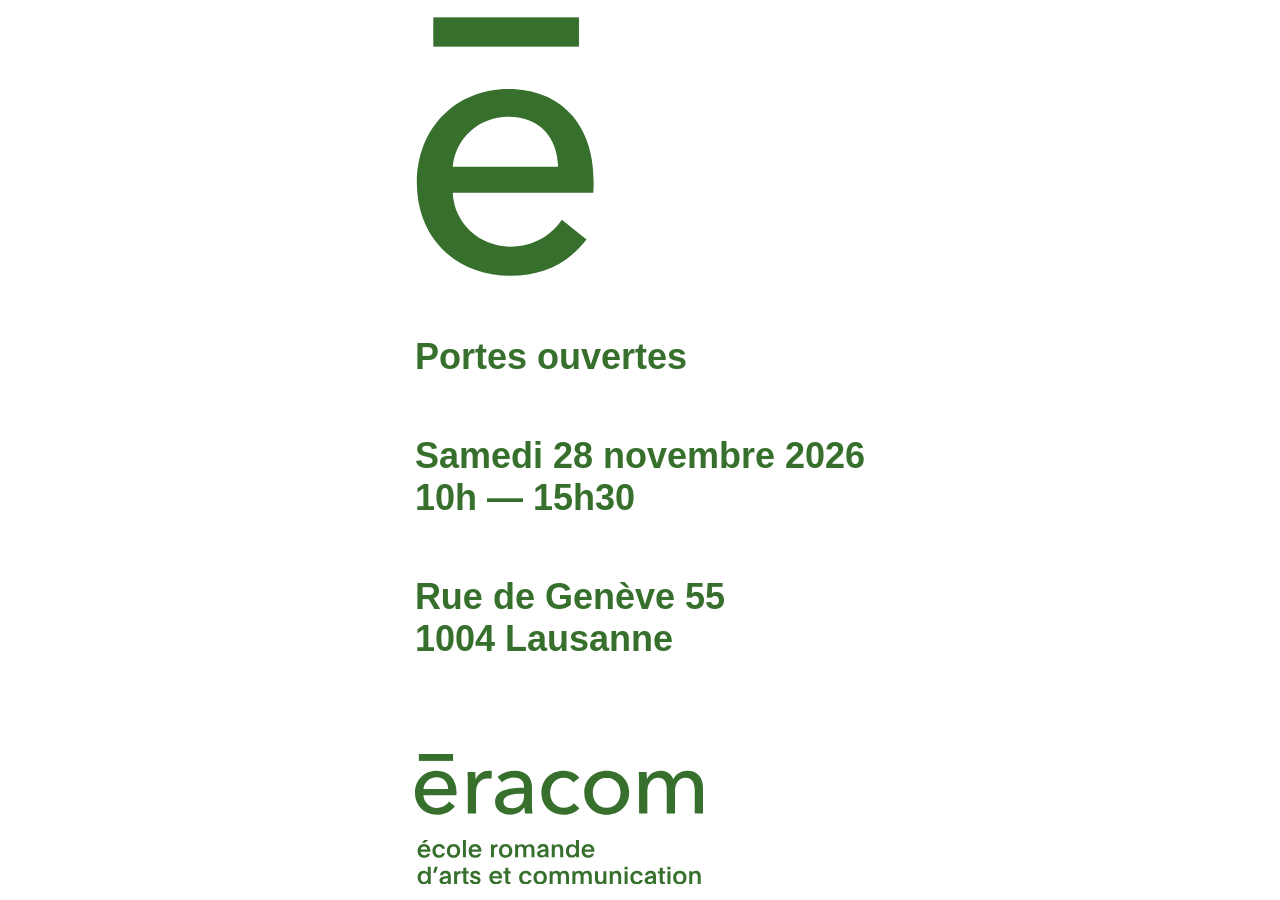
<file: page-de-garde.html>
<!doctype html>
<html lang="en">
<head>
	<meta charset="UTF-8" />
	<meta name="viewport" content="width=device-width, initial-scale=1.0" />
	<title>Eracom Portes Ouvertes 28.11.2026</title>

	<style>
		/* - - - - - - - */
		/* Reset */
		* {
			margin: 0;
			padding: 0;
			font: inherit;
			box-sizing: border-box;
		}
		img, video, svg {
			display: block;
			max-width: 100%;
		}

		/* - - - - - - */
		/* Typographie */
		body {
			font-family:
			"HelveticaNeue-Light", "Helvetica Neue Light", "Helvetica Neue",
			Helvetica, Arial, Roboto, sans-serif;
		}

		/* - - - - - - */
		/* Couleur */
		:root {
			--maincolor: #37702d;
		}
		body{
			color: var(--maincolor);
		}


		/* - - - - - - */
		/* temp */
		body {
			font-size: clamp(1.25rem, 1.25vi + 1.25rem, 2.5rem);

			height: 100svh;
			max-height: 26em;

			max-width: max-content;
			margin: auto;

			padding: 1rem;
		}

		body{
			display: flex;
			gap: 0.5em;
			flex-direction: column;
			justify-content: space-between;
		}

		a { color: inherit; text-decoration: none; }


		div {
			/* text-transform: uppercase; */
			font-weight: 700;
		}

		svg g {
			fill: var(--maincolor);
		}

		#E { width: 5em; }
		#VD { width: 3em; } 
		#Eracom { width: 8em; margin-top: 1em; }
	
		#VD { display: none; }

</style>
</head>
<body>

	<div id="E">
		<svg alt="Eracom" xmlns="http://www.w3.org/2000/svg" xmlns:xlink="http://www.w3.org/1999/xlink" version="1.1" id="Calque_1" x="0px" y="0px" viewBox="0 0 132 193" enable-background="new 0 0 132 193" xml:space="preserve"><g><rect x="13.41" y="1" width="106.83" height="21.48"/><path d="M130.73 129.71H27.7c0.82 22.19 19.45 39.46 42.19 39.46c17.54 0 30.42-8.77 37.81-19.73l18.08 14.52 c-13.97 18.08-32.88 26.58-55.9 26.58c-39.46 0-68.5-27.4-68.5-68.23c0-40.55 29.05-68.78 67.13-68.78 c38.36 0 62.47 26.03 62.47 67.4C131 123.68 131 126.7 130.73 129.71z M104.97 110.53c-0.55-20.55-12.6-36.72-36.44-36.72 c-22.19 0-39.18 16.44-40.83 36.72H104.97z"/></g></svg>
	</div>

	<div id="PO">
		<p>Portes ouvertes</p>
	</div>

	<div id="date">
		<p>Samedi 28 novembre 2026</p>
		<p>10h — 15h30</p>
	</div>

	<div id="lieu">
		<a href='https://maps.google.com/?q=eracom+Rue+de+Genève+55+1004+Lausanne+Suisse'>
			<a href='https://maps.apple.com/maps?q=eracom+Rue+de+Genève+55+1004+Lausanne+Suisse'>
				Rue de Genève 55 <br />1004 Lausanne
			</a>
		</a>
		<!-- https://stackoverflow.com/questions/9688607/how-to-open-a-mobile-devices-map-app-when-a-user-clicks-on-a-link -->
	</div>

	<div id="Eracom">
		<svg alrt="Eracom école romande d’arts et communication" xmlns="http://www.w3.org/2000/svg" xmlns:xlink="http://www.w3.org/1999/xlink" version="1.1" x="0px" y="0px" viewBox="0 0 955.66 432.8" enable-background="new 0 0 955.66 432.8" xml:space="preserve"><g><rect x="12.8" width="113.6" height="22.9"/><path d="M814.35 55.86c18.35 0 34.4 8.2 42.8 27.68c9.32-17.77 27.38-27.68 46.91-27.68 c35.54 0 51.6 25.4 51.6 56.23v85.66h-27.39v-76.62c0-22.43-6.7-42.25-30.59-42.25c-25.05 0-34.96 22.73-34.96 44.29v74.59 h-27.38v-82.16c0-21.56-7.28-36.71-29.14-36.71c-20.1 0-35.25 18.06-35.25 45.45v73.42h-27.38V89.37c0-7.28-0.29-20.69-1.17-29.72 h25.93c0.58 7 1.2 16.9 1.2 22.73h0.88C777.35 67.8 793.4 55.9 814.4 55.86z"/><path d="M636.04 201.54c-42.25 0-74.29-30.59-74.29-73.13c0-42.54 32.04-72.55 74.29-72.55s74.59 30 74.6 72.5 C710.63 170.9 678.3 201.5 636 201.54z M636.04 78.59c-29.43 0-46.03 23.6-46.03 49.82c0 26.2 16.6 50.1 46 50.1 c29.72 0 46.03-23.89 46.03-50.11C682.07 102.2 665.8 78.6 636 78.59z"/><path d="M525.32 94.61c-5.83-9.03-18.65-15.73-31.76-15.73c-28.55 0-45.16 23.31-45.16 49.8 c0 26.2 16.6 49.8 45.5 49.82c13.98 0 25.93-5.83 33.21-15.15l18.36 16.61c-11.66 13.4-29.43 21.56-51.57 21.6 c-42.54 0-74.29-28.84-74.29-72.84c0-43.41 31.47-72.84 73.71-72.84c19.52 0 40.5 7.9 51.9 22.72L525.32 94.61z"/><path d="M361.87 108.31c0-20.4-13.69-30.3-34.09-30.3c-15.44 0-30.01 6.7-39.33 16.02l-14.57-17.48 c13.4-12.82 34.09-20.69 56.52-20.69c39.62 0 57.7 23.6 57.7 54.19v60.31c0 9.3 0.6 20.7 2 27.39h-24.77 c-1.46-6.12-2.33-13.4-2.33-19.81h-0.87c-9.91 14.86-25.64 23.31-46.32 23.31c-21.85 0-50.11-10.78-50.11-42.54 c0-41.66 49.53-46.62 96.14-46.62V108.31z M355.17 131.91c-27.1 0-61.48 2.91-61.48 26.22c0 16.3 14.6 21.6 28.3 21.6 c25.64 0 39.92-17.19 39.92-40.5v-7.28H355.17z"/><path d="M137.52 136.86H27.97c0.87 23.6 20.7 42 44.9 41.95c18.65 0 32.34-9.32 40.21-20.98l19.23 15.4 c-14.86 19.23-34.96 28.26-59.43 28.26C30.88 201.5 0 172.4 0 128.99c0-43.12 30.88-73.13 71.38-73.13 c40.79 0 66.4 27.7 66.4 71.67C137.81 130.4 137.8 133.7 137.5 136.86z M110.13 116.47c-0.58-21.85-13.4-39.04-38.75-39.04 c-23.6 0-41.66 17.48-43.41 39.04H110.13z"/><path d="M173.94 59.65h25.93c0.58 7 1.2 17.5 1.2 23.31h0.87c7.57-16.02 23.6-27.09 42.25-27.09 c3.79 0 7.6 0.3 10.8 1.17l-1.17 25.35c-3.5-0.87-8.16-1.46-12.53-1.46c-26.22 0-38.75 21.27-38.75 44.28v72.55h-27.39V89.37 C175.11 82.1 174.8 68.7 173.9 59.65z"/><path d="M18.6 324.03c0.65 6.9 5.3 11.9 12.2 11.95c4.76 0 7.91-2.02 9.69-5.25h9.93 c-2.58 7.75-9.61 13.4-19.86 13.4c-13.24 0-21.8-9.37-21.8-22.6c0-12.92 8.72-22.52 21.64-22.52c13.56 0 20.7 10.1 20.8 22.4 c0 1.45-0.08 2.5-0.08 2.66L18.6 324.03z M41.29 317.01c-0.65-5.81-4.68-10.33-10.98-10.33c-6.13 0-10.57 3.63-11.38 10.33H41.29z M32.97 294.73H22.32l9.2-9.61H44.2L32.97 294.73z"/><path d="M99.58 329.28c-2.34 8.48-9.04 14.85-19.94 14.85c-13.4 0-21.64-9.53-21.64-22.52 C58 308.7 66.6 299 79.8 299c10.98 0 17.8 6.5 19.9 15.5H89.41c-1.7-4.44-4.68-7.27-9.77-7.27c-7.11 0-11.55 5.97-11.55 14.2 c0 8.7 4.4 14.5 11.9 14.53c4.84 0 8.23-2.66 9.85-6.7H99.58z"/><path d="M150.04 321.69c0 13.08-8.64 22.44-22.36 22.44c-13.65 0-21.96-9.44-21.96-22.44 c0-13.32 8.8-22.68 22.12-22.68C141.24 299 150 308.4 150 321.69z M115.81 321.61c0 8.6 4.4 14.3 11.9 14.3 c7.51 0 11.95-5.65 11.95-14.29c0-8.4-4.52-14.37-11.95-14.37C120.33 307.2 115.8 313.2 115.8 321.61z"/><path d="M159.08 285.12h9.85v57.72h-9.85V285.12z"/><path d="M187.82 324.03c0.65 6.9 5.3 11.9 12.2 11.95c4.76 0 7.91-2.02 9.69-5.25h9.93 c-2.58 7.75-9.61 13.4-19.86 13.4c-13.24 0-21.8-9.37-21.8-22.6c0-12.92 8.72-22.52 21.64-22.52c13.56 0 20.7 10.1 20.8 22.4 c0 1.45-0.08 2.5-0.08 2.66L187.82 324.03z M210.51 317.01c-0.65-5.81-4.68-10.33-10.98-10.33c-6.14 0-10.58 3.63-11.38 10.3 H210.51z"/><path d="M261.29 300.37v2.91c0 1 0 1.94-0.08 2.83c1.45-4.28 5.41-6.7 10.25-6.7c1.05 0 1.8 0.1 2.3 0.2 v9.36c-0.73-0.24-1.86-0.32-2.83-0.32c-7.67 0-9.04 5.49-9.04 14.21v20.02h-9.85v-34.79c0-2.66 0-5.09-0.08-7.67H261.29z"/><path d="M322.97 321.69c0 13.08-8.64 22.44-22.36 22.44c-13.65 0-21.96-9.44-21.96-22.44 c0-13.32 8.8-22.68 22.12-22.68C314.17 299 323 308.4 323 321.69z M288.74 321.61c0 8.6 4.4 14.3 11.9 14.3 c7.51 0 11.95-5.65 11.95-14.29c0-8.4-4.52-14.37-11.95-14.37C293.26 307.2 288.7 313.2 288.7 321.61z"/><path d="M341.46 303.12c0 0.9 0 1.7-0.08 2.67c2.18-3.72 6.46-6.7 12.76-6.7c5.97 0 10.2 2.6 12.7 7.2 c2.5-3.63 6.86-7.18 14.29-7.18c9.77 0 15.3 6.3 15.3 17.44v26.32h-9.85v-22.6c0-8.72-2.34-12.92-8.16-12.92 c-6.05 0-9.2 4.68-9.2 10.98v24.54h-9.85v-22.85c0-8.56-2.34-12.67-8.24-12.67c-6.54 0-9.12 5.09-9.12 11.87v23.65h-9.85V307 c0-2.26 0-4.28-0.08-6.54h9.44V303.12z"/><path d="M434.14 342.84c-0.16-1.21-0.24-2.83-0.24-4.92c-3.23 3.63-7.51 5.73-13.72 5.7 c-8.72 0-15.18-4.6-15.18-12.6c0-5.65 3.88-9.12 9.04-11.14c5.81-2.26 15.26-3.23 19.13-3.47c0-6.86-2.75-9.69-8.31-9.69 c-5.57 0-8.07 2.9-8.56 6.86h-9.69c0.81-7.91 6.94-14.53 18.49-14.53c11.46 0 17.6 5 17.6 18.89v13.16c0 6 0.1 8.5 0.6 11.7 H434.14z M431.32 323.46c-10.57 1.29-15.82 2.42-15.82 7.27c0 3.8 3.1 5.7 7.4 5.65c7.02 0 10.33-4.2 10.33-11.38v-1.78 L431.32 323.46z"/><path d="M463.21 303.04c0 0.9 0 1.77-0.08 2.66c0 0.1 0 0.1 0.1 0.08c2.58-3.88 6.7-6.7 13.24-6.7 c9.69 0 15.3 6.5 15.3 17.44v26.32h-9.85v-21.88c0-8.32-2.02-13.65-8.64-13.65c-6.7 0-9.61 5.25-9.61 11.87v23.65h-9.85v-36 c0-2.18 0-4.28-0.08-6.46h9.44V303.04z"/><path d="M534.81 342.84v-5.97c-2.42 3.72-7.34 6.94-14.61 6.94c-11.55 0-19.54-9.04-19.54-22.28 c0-12.84 7.67-22.44 19.78-22.44c6.7 0 11.6 3.3 13.9 6.78c-0.08-2.99-0.08-5.49-0.08-8.39v-12.35h9.85v57.72H534.81z M510.76 321.69c0 8.1 4.4 14.1 11.7 14.13c7.67 0 12.27-6.13 12.27-14.45c0-8.15-5.09-14.13-12.19-14.13 C515.12 307.2 510.8 313.6 510.8 321.69z"/><path d="M562.91 324.03c0.65 6.9 5.3 11.9 12.2 11.95c4.76 0 7.91-2.02 9.68-5.25h9.93 c-2.58 7.75-9.61 13.4-19.86 13.4c-13.24 0-21.8-9.37-21.8-22.6c0-12.92 8.72-22.52 21.64-22.52c13.56 0 20.7 10.1 20.8 22.4 c0 1.45-0.08 2.5-0.08 2.66L562.91 324.03z M585.6 317.01c-0.65-5.81-4.68-10.33-10.98-10.33c-6.14 0-10.58 3.63-11.38 10.33H585.6 z"/><path d="M42.9 431.51v-5.98c-2.42 3.72-7.34 6.94-14.61 6.94c-11.55 0-19.54-9.04-19.54-22.28 c0-12.84 7.67-22.44 19.78-22.44c6.7 0 11.6 3.3 13.9 6.78c-0.08-2.99-0.08-5.49-0.08-8.39v-12.35h9.85v57.72H42.9z M18.85 410.36c0 8.1 4.4 14.1 11.7 14.13c7.67 0 12.27-6.14 12.27-14.45c0-8.15-5.09-14.13-12.19-14.13 C23.21 395.9 18.9 402.3 18.9 410.36z"/><path d="M68.66 394.38h-8.48L66 373.79h9.85L68.66 394.38z"/><path d="M110.24 431.51c-0.16-1.21-0.24-2.83-0.24-4.93c-3.23 3.63-7.51 5.73-13.72 5.7 c-8.72 0-15.18-4.6-15.18-12.59c0-5.65 3.88-9.12 9.04-11.14c5.81-2.26 15.26-3.23 19.13-3.47c0-6.86-2.74-9.69-8.31-9.69 c-5.57 0-8.07 2.91-8.56 6.86h-9.69c0.81-7.91 6.94-14.53 18.49-14.53c11.46 0 17.6 5 17.6 18.89v13.16 c0 6 0.1 8.5 0.6 11.71H110.24z M107.41 412.14c-10.57 1.29-15.82 2.42-15.82 7.27c0 3.8 3.1 5.7 7.4 5.7 c7.02 0 10.33-4.2 10.33-11.38v-1.78L107.41 412.14z"/><path d="M139.06 389.05v2.91c0 1 0 1.94-0.08 2.83c1.45-4.28 5.41-6.7 10.25-6.7c1.05 0 1.8 0.1 2.3 0.2 v9.36c-0.73-0.24-1.86-0.32-2.83-0.32c-7.67 0-9.04 5.49-9.04 14.21v20.02h-9.85v-34.79c0-2.66 0-5.08-0.08-7.67H139.06z"/><path d="M170.14 389.13h7.91v7.35h-7.91v23.33c0 4 1.9 5.2 5.1 5.25c0.89 0 1.61-0.08 2.02-0.16v7.27 c-0.81 0.16-2.02 0.32-3.79 0.32c-7.99 0-13.16-2.58-13.16-10.98v-25.03h-6.38v-7.35h6.38v-11.46h9.85V389.13z"/><path d="M191.7 418.11c1.13 4.2 4.4 6.8 9.2 6.78c4.2 0 7.51-2.02 7.51-5.25c0-2.99-3.15-3.79-7.51-5l-4.68-1.29 c-6.86-1.86-12.35-4.76-12.35-12.51c0-7.75 6.86-13.08 16.31-13.08c9.12 0 16 4.8 16.7 13.24h-8.72 c-1.21-3.47-4.04-5.41-8.23-5.41c-4.36 0-6.54 2.1-6.54 4.68c0 2.8 2.3 3.7 6.5 4.84l4.68 1.21c8.72 2.3 13 5.2 13 12.5 c0 8.39-7.02 13.96-16.87 13.96c-10.5 0-16.71-4.76-18.33-14.69H191.7z"/><path d="M256.53 412.7c0.65 6.9 5.3 11.9 12.2 11.95c4.76 0 7.91-2.02 9.69-5.25h9.93 c-2.58 7.75-9.61 13.4-19.86 13.4c-13.24 0-21.8-9.37-21.8-22.6c0-12.92 8.72-22.52 21.64-22.52c13.56 0 20.7 10.1 20.8 22.4 c0 1.45-0.08 2.5-0.08 2.66L256.53 412.7z M279.21 405.68c-0.65-5.81-4.68-10.33-10.98-10.33c-6.13 0-10.57 3.63-11.38 10.3 H279.21z"/><path d="M309.65 389.13h7.91v7.35h-7.91v23.33c0 4 1.9 5.2 5.1 5.25c0.89 0 1.61-0.08 2.02-0.16v7.27 c-0.81 0.16-2.02 0.32-3.79 0.32c-7.99 0-13.16-2.58-13.16-10.98v-25.03h-6.38v-7.35h6.38v-11.46h9.85V389.13z"/><path d="M387.15 417.95c-2.34 8.48-9.04 14.85-19.94 14.85c-13.4 0-21.63-9.53-21.63-22.52 c0-12.92 8.64-22.61 21.79-22.61c10.98 0 17.8 6.5 19.9 15.5h-10.25c-1.7-4.44-4.68-7.27-9.77-7.27 c-7.11 0-11.55 5.98-11.55 14.21c0 8.7 4.4 14.5 11.9 14.53c4.84 0 8.23-2.66 9.85-6.7H387.15z"/><path d="M437.61 410.36c0 13.08-8.64 22.44-22.36 22.44c-13.65 0-21.96-9.44-21.96-22.44 c0-13.32 8.8-22.68 22.12-22.68C428.81 387.7 437.6 397 437.6 410.36z M403.38 410.28c0 8.6 4.4 14.3 11.9 14.3 c7.51 0 11.95-5.65 11.95-14.29c0-8.4-4.52-14.37-11.95-14.37C407.9 395.9 403.4 401.9 403.4 410.28z"/><path d="M456.1 391.79c0 0.9 0 1.69-0.08 2.67c2.18-3.72 6.46-6.7 12.76-6.7c5.97 0 10.2 2.6 12.7 7.2 c2.5-3.63 6.86-7.18 14.29-7.18c9.77 0 15.3 6.3 15.3 17.44v26.32h-9.85v-22.6c0-8.72-2.34-12.92-8.16-12.92 c-6.05 0-9.2 4.68-9.2 10.98v24.54h-9.85v-22.85c0-8.56-2.34-12.67-8.24-12.67c-6.54 0-9.12 5.08-9.12 11.87v23.65h-9.85v-35.84 c0-2.26 0-4.28-0.08-6.54h9.44V391.79z"/><path d="M531.67 391.79c0 0.9 0 1.69-0.08 2.67c2.18-3.72 6.46-6.7 12.75-6.7c5.97 0 10.2 2.6 12.7 7.2 c2.5-3.63 6.86-7.18 14.29-7.18c9.77 0 15.3 6.3 15.3 17.44v26.32h-9.85v-22.6c0-8.72-2.34-12.92-8.16-12.92 c-6.05 0-9.2 4.68-9.2 10.98v24.54h-9.85v-22.85c0-8.56-2.34-12.67-8.24-12.67c-6.54 0-9.12 5.08-9.12 11.87v23.65h-9.85v-35.84 c0-2.26 0-4.28-0.08-6.54h9.44V391.79z"/><path d="M625.72 428.52v-3.07c-2.5 4.36-6.86 7.18-13.16 7.18c-9.53 0-15.34-5.65-15.34-18.49v-25.03h9.85v22.6 c0 7.5 2 12.8 8.7 12.76c7.67 0 9.37-6.54 9.37-13.16v-22.2h9.85v36.01c0 2.2 0 4.4 0.1 6.38h-9.36V428.52z"/><path d="M655.75 391.71c0 0.9 0 1.77-0.08 2.66c0 0.1 0 0.1 0.1 0.08c2.58-3.88 6.7-6.7 13.24-6.7 c9.69 0 15.3 6.5 15.3 17.44v26.32h-9.85v-21.88c0-8.32-2.02-13.64-8.64-13.64c-6.7 0-9.61 5.25-9.61 11.87v23.65h-9.85v-36 c0-2.18 0-4.28-0.08-6.46h9.44V391.71z"/><path d="M695.4 373.79h10.09v9.2H695.4V373.79z M705.41 389.13v42.38h-9.85v-42.38H705.41z"/><path d="M756.03 417.95c-2.34 8.48-9.04 14.85-19.94 14.85c-13.4 0-21.64-9.53-21.64-22.52 c0-12.92 8.64-22.61 21.8-22.61c10.98 0 17.8 6.5 19.9 15.5h-10.25c-1.7-4.44-4.68-7.27-9.77-7.27 c-7.11 0-11.55 5.98-11.55 14.21c0 8.7 4.4 14.5 11.9 14.53c4.84 0 8.23-2.66 9.85-6.7H756.03z"/><path d="M791.07 431.51c-0.16-1.21-0.24-2.83-0.24-4.93c-3.23 3.63-7.51 5.73-13.72 5.7 c-8.72 0-15.18-4.6-15.18-12.59c0-5.65 3.88-9.12 9.04-11.14c5.81-2.26 15.26-3.23 19.13-3.47c0-6.86-2.75-9.69-8.31-9.69 c-5.57 0-8.07 2.91-8.56 6.86h-9.68c0.81-7.91 6.94-14.53 18.49-14.53c11.46 0 17.6 5 17.6 18.89v13.16 c0 6 0.1 8.5 0.6 11.71H791.07z M788.24 412.14c-10.58 1.29-15.82 2.42-15.82 7.27c0 3.8 3.1 5.7 7.4 5.7 c7.02 0 10.33-4.2 10.33-11.38v-1.78L788.24 412.14z"/><path d="M822.07 389.13h7.91v7.35h-7.91v23.33c0 4 1.9 5.2 5.1 5.25c0.89 0 1.61-0.08 2.02-0.16v7.27 c-0.81 0.16-2.02 0.32-3.79 0.32c-7.99 0-13.16-2.58-13.16-10.98v-25.03h-6.38v-7.35h6.38v-11.46h9.85V389.13z"/><path d="M837.65 373.79h10.09v9.2h-10.09V373.79z M847.66 389.13v42.38h-9.85v-42.38H847.66z"/><path d="M901.02 410.36c0 13.08-8.64 22.44-22.36 22.44c-13.65 0-21.96-9.44-21.96-22.44 c0-13.32 8.8-22.68 22.12-22.68C892.22 387.7 901 397 901 410.36z M866.79 410.28c0 8.6 4.4 14.3 11.9 14.3 c7.51 0 11.95-5.65 11.95-14.29c0-8.4-4.52-14.37-11.95-14.37C871.31 395.9 866.8 401.9 866.8 410.28z"/><path d="M919.51 391.71c0 0.9 0 1.77-0.08 2.66c0 0.1 0 0.1 0.1 0.08c2.58-3.88 6.7-6.7 13.24-6.7 c9.69 0 15.3 6.5 15.3 17.44v26.32h-9.85v-21.88c0-8.32-2.02-13.64-8.64-13.64c-6.7 0-9.61 5.25-9.61 11.87v23.65h-9.85v-36 c0-2.18 0-4.28-0.08-6.46h9.44V391.71z"/></g></svg>
	</div>

	<div id="VD">
		<svg xmlns="http://www.w3.org/2000/svg" viewBox="0 0 138.65676 46.55573"><g><path d="M44.29836,13.98779a3.57332,3.57332,0,0,1-3.636-2.53595,8.27871,8.27871,0,0,1-.302-2.493,8.493,8.493,0,0,1,.302-2.514,3.57414,3.57414,0,0,1,3.636-2.537,3.53645,3.53645,0,0,1,3.15,1.642.68989.68989,0,0,1,.094.37305.5797.5797,0,0,1-.585.586.69274.69274,0,0,1-.588-.347,2.33669,2.33669,0,0,0-2.071-1.003,2.29071,2.29071,0,0,0-2.375,1.689,6.50887,6.50887,0,0,0-.252,2.111,6.423,6.423,0,0,0,.251,2.087,2.28911,2.28911,0,0,0,2.376,1.691,2.34037,2.34037,0,0,0,2.074-1.004.68182.68182,0,0,1,.585-.345.57965.57965,0,0,1,.585.586.68052.68052,0,0,1-.095.374,3.53413,3.53413,0,0,1-3.149,1.64"/><path d="M51.81835,13.98828c-2.032,0-3.344-1.142-3.344-2.907,0-1.888,1.314-2.927,3.7-2.927h2.421l.009-.684c0-1.655-.681-2.331-2.351-2.331a4.372,4.372,0,0,0-2.106.581.82334.82334,0,0,1-.432.133.57962.57962,0,0,1-.607-.605.68866.68866,0,0,1,.257-.519,5.05409,5.05409,0,0,1,2.947-.82c2.418,0,3.542,1.106,3.542,3.482v3.829a1.783,1.783,0,0,0,.187.963l.375.712a.8237.8237,0,0,1,.094.348.61723.61723,0,0,1-.666.624.67349.67349,0,0,1-.61-.389l-.396-.655a3.78416,3.78416,0,0,1-3.02,1.165m.514-4.643c-1.8,0-2.568.52-2.568,1.736,0,1.384,1.213,1.675,2.232,1.675,1.608,0,2.608-.763,2.608-1.992v-1.409Z"/><path d="M64.98966,13.86768a.61759.61759,0,0,1-.645-.684V7.8877c0-1.836-.774-2.729-2.371-2.729a2.3916,2.3916,0,0,0-2.469,2.53v5.495a.64611.64611,0,1,1-1.29,0v-8.471a.64622.64622,0,1,1,1.29,0v.339a3.2869,3.2869,0,0,1,2.707-1.143c2.143,0,3.423,1.391,3.423,3.72v5.555a.61709.61709,0,0,1-.645.684"/><path d="M71.01956,13.84888h-.257c-1.82,0-2.529-.743-2.529-2.64795V5.2879l-.785-.009a.58716.58716,0,1,1,0-1.172h.774l.011-2.429a.64623.64623,0,1,1,1.29,0v2.419l1.516.01a.58722.58722,0,1,1,0,1.172h-1.507l-.009,5.882c0,1.142.307,1.437,1.496,1.437a.62666.62666,0,1,1,0,1.251"/><path d="M76.45465,13.988a3.59694,3.59694,0,0,1-3.636-2.535,8.02176,8.02176,0,0,1-.322-2.514,7.93862,7.93862,0,0,1,.322-2.494,3.88911,3.88911,0,0,1,7.293,0,7.96766,7.96766,0,0,1,.322,2.494,8.03389,8.03389,0,0,1-.322,2.512,3.612,3.612,0,0,1-3.657,2.537m0-8.829a2.38562,2.38562,0,0,0-2.395,1.69,6.33751,6.33751,0,0,0-.252,2.09,6.39211,6.39211,0,0,0,.252,2.107,2.55624,2.55624,0,0,0,4.81,0,6.38427,6.38427,0,0,0,.253-2.107,6.32966,6.32966,0,0,0-.253-2.09,2.36962,2.36962,0,0,0-2.415-1.69"/><path d="M89.01225,13.86768a.61759.61759,0,0,1-.645-.684V7.8877c0-1.836-.776-2.729-2.372-2.729a2.39215,2.39215,0,0,0-2.469,2.53v5.495a.64564.64564,0,1,1-1.289,0v-8.471a.64575.64575,0,1,1,1.289,0v.339a3.28958,3.28958,0,0,1,2.707-1.143c2.144,0,3.423,1.391,3.423,3.72v5.555a.61686.61686,0,0,1-.644.684"/><path d="M98.55974,13.988a3.32781,3.32781,0,0,1-3.359-2.416,8.37922,8.37922,0,0,1-.342-2.633,8.41025,8.41025,0,0,1,.341-2.612,3.32792,3.32792,0,0,1,3.36-2.419,3.148,3.148,0,0,1,2.747,1.157V.686a.64576.64576,0,1,1,1.289,0V13.184a.6457.6457,0,1,1-1.289,0v-.353a3.14913,3.14913,0,0,1-2.747,1.157m.178-8.829a2.2792,2.2792,0,0,0-2.317,1.632,6.68024,6.68024,0,0,0-.252,2.148,6.68231,6.68231,0,0,0,.252,2.167,2.27757,2.27757,0,0,0,2.317,1.63,2.25045,2.25045,0,0,0,2.336-1.571,8.18316,8.18316,0,0,0,.233-2.226,8.232,8.232,0,0,0-.234-2.21,2.251,2.251,0,0,0-2.335-1.57"/><path d="M108.41785,13.98907a3.57984,3.57984,0,0,1-3.716-2.556,7.60033,7.60033,0,0,1-.303-2.494,7.76218,7.76218,0,0,1,.303-2.494,3.83047,3.83047,0,0,1,7.211,0,7.19229,7.19229,0,0,1,.304,2.295.58011.58011,0,0,1-.607.605h-5.891a4.46052,4.46052,0,0,0,.183,1.62305,2.48656,2.48656,0,0,0,2.574,1.76794,3.17779,3.17779,0,0,0,2.482-1.038.68949.68949,0,0,1,.475-.231.56406.56406,0,0,1,.586.566.67081.67081,0,0,1-.144.426,4.27843,4.27843,0,0,1-3.457,1.53m-.12-8.87a2.35961,2.35961,0,0,0-2.415,1.71106,4.234,4.234,0,0,0-.173,1.31494l5.187.009a4.02579,4.02579,0,0,0-.163-1.324,2.37417,2.37417,0,0,0-2.436-1.71106"/><path d="M49.74256,44.33459l-8.997-23.405a2.5,2.5,0,0,1-.172-.853,1.44984,1.44984,0,0,1,1.538-1.482,1.53822,1.53822,0,0,1,1.481,1.139l8.2,21.411h.056l8.03-21.411a1.53523,1.53523,0,0,1,1.48-1.139,1.44985,1.44985,0,0,1,1.538,1.482,2.51724,2.51724,0,0,1-.17.853l-8.997,23.405c-.513,1.423-1.026,1.879-1.995,1.879-.968,0-1.481-.456-1.992-1.879"/><path d="M86.73285,44.73346a1.46786,1.46786,0,0,1-1.595,1.48,1.61827,1.61827,0,0,1-1.48-.968l-1.309-2.164h-.115c-1.993,2.222-4.385,3.474-8.656,3.474-5.237,0-9.281-2.847-9.281-8.03,0-5.352,3.758-8.086,10.306-8.086h6.948a.30157.30157,0,0,0,.342-.341v-1.937c0-4.498-1.709-7.004-7.061-7.004a12.8174,12.8174,0,0,0-6.207,1.709,2.021,2.021,0,0,1-1.082.341,1.34344,1.34344,0,0,1-1.423-1.424,1.68265,1.68265,0,0,1,.625-1.252,14.00268,14.00268,0,0,1,8.256-2.278c6.721,0,9.853,3.018,9.853,9.68005v10.991a5.42992,5.42992,0,0,0,.569,2.904l1.082,2.05a2.11337,2.11337,0,0,1,.228.855m-4.84-7.118v-4.044a.302.302,0,0,0-.342-.341h-6.491c-5.41,0-7.688,1.651-7.688,5.295,0,3.361,2.336,5.125,6.719,5.125,4.67,0,7.802-2.277,7.802-6.035"/><path d="M109.05266,44.5625V42.68256h-.058c-1.536,2.449-4.099,3.873-7.914,3.873-5.981,0-9.396-3.759-9.396-10.364v-15.944a1.54154,1.54154,0,1,1,3.075,0V35.4505c0,5.411,2.277,8.143,7.004,8.143,4.101,0,7.289-2.903,7.289-7.573v-15.773a1.542,1.542,0,1,1,3.076,0V44.5625a1.54186,1.54186,0,1,1-3.076,0"/><path d="M135.58176,44.56268V42.56873h-.056c-1.309,2.334-3.702,3.987-8.143,3.987a9.28116,9.28116,0,0,1-9.34-6.719,23.74352,23.74352,0,0,1-.967-7.461,23.59531,23.59531,0,0,1,.967-7.403,9.27892,9.27892,0,0,1,9.34-6.719c4.441,0,6.834,1.651,8.143,3.987h.056V8.68671a1.5414,1.5414,0,1,1,3.075,0v35.876a1.5414,1.5414,0,1,1-3.075,0m-.683-5.695a23.94572,23.94572,0,0,0,.683-6.492,23.776,23.776,0,0,0-.683-6.435c-1.081-3.188-3.587-4.726-7.003-4.726a6.87037,6.87037,0,0,0-6.948,4.897,19.64792,19.64792,0,0,0-.74,6.264,19.80109,19.80109,0,0,0,.74,6.321,6.87037,6.87037,0,0,0,6.948,4.897c3.416,0,5.922-1.537,7.003-4.726"/><path d="M36.71435,4.02386a.60753.60753,0,0,0-.607-.592H.62436a.608.608,0,0,0-.607.591c-.001.017-.046,1.722.013,4.198a89.26711,89.26711,0,0,0,.645,9.089,35.8794,35.8794,0,0,0,.72,3.93006h-.012l.198.75995a38.76046,38.76046,0,0,0,3.548,8.894,56.09618,56.09618,0,0,0,8.992,11.889l.691.728c.657.693,1.224,1.293,1.706,1.74a3.17513,3.17513,0,0,0,1.828,1.066l.04.003.041-.003a3.09114,3.09114,0,0,0,1.808-1.067c.405-.38.869-.865,1.408-1.426.305-.319.637-.665,1.004-1.041a56.87819,56.87819,0,0,0,8.976-11.888,38.90542,38.90542,0,0,0,3.566-8.893l.001-.004.198-.758h-.013a36.4125,36.4125,0,0,0,.728-3.931c.327-2.689.531-5.747.606-9.09.05-2.475.006-4.178.005-4.19495m-21.02,38.651-.696-.73206a54.92539,54.92539,0,0,1-8.803-11.633,38.12617,38.12617,0,0,1-2.293-4.999l14.338,19.735a3.85779,3.85779,0,0,1-.893-.684c-.456-.422-1.01-1.008-1.653-1.687m3.707,1.69195c-.169.161-.312.284-.436.385l-15.866-21.838c-.045-.153-.093-.305-.136-.459h2.031l15.283,21.036c-.323.335-.618.633-.876.876m1.411-1.432-14.88-20.48h2.228l13.918,19.157c-.103.109-.2.217-.305.327-.348.356-.666.688-.961.996m9.514-20.48,2.375,3.269q-.381.978-.818,1.94l-3.785-5.209Zm-3.166,0,4.356,5.996q-.4365.90591-.924,1.796l-5.66-7.792Zm-3.167,0,6.186,8.515q-.48.83853-1.009,1.677l-7.405-10.192Zm-3.166,0,7.905,10.882c-.345.524-.708,1.05-1.083,1.576l-9.051-12.458Zm-3.167,0,9.518,13.102q-.549.747-1.141,1.496l-10.605-14.598Zm-3.166,0,11.054,15.215q-.57748.711-1.192,1.426l-12.091-16.641Zm-3.167,0,12.514,17.225q-.6.6795-1.235,1.366l-13.507-18.591Zm21.694,2.417-1.755-2.417h2.54c-.231.811-.496,1.617-.785,2.417m2.473-16.679c-.074,3.302-.274,6.319-.597,8.966a34.73316,34.73316,0,0,1-.768,4.08106H2.64136a34.70746,34.70746,0,0,1-.761-4.083,88.40469,88.40469,0,0,1-.636-8.965c-.037-1.586-.032-2.849-.023-3.544h34.289c.009.695.016,1.957-.016,3.545"/><path d="M7.54085,7.39807a.24053.24053,0,0,1,.245-.267.24388.24388,0,0,1,.251.267v3.052a.02879.02879,0,0,0,.033.033h1.643a.23194.23194,0,1,1,0,.463h-1.932a.22414.22414,0,0,1-.24-.245Z"/><path d="M10.87105,7.39807a.24868.24868,0,1,1,.496,0v3.309a.24868.24868,0,1,1-.496,0Z"/><path d="M12.63655,7.38092a.20769.20769,0,0,1,.223-.222h1.175c.757,0,1.142.389,1.142.991a.80661.80661,0,0,1-.513.83v.011a.86894.86894,0,0,1,.579.875c0,.713-.456,1.08-1.225,1.08h-1.158a.20477.20477,0,0,1-.223-.222Zm1.387,1.416a.597.597,0,1,0,0-1.187h-.858a.02915.02915,0,0,0-.033.033v1.12a.02987.02987,0,0,0,.033.034Zm-.858,1.698h.885c.451,0,.697-.245.697-.624a.611.611,0,0,0-.697-.624h-.885a.02989.02989,0,0,0-.033.034v1.181a.02914.02914,0,0,0,.033.033"/><path d="M16.33406,7.38129a.20737.20737,0,0,1,.222-.222h1.95a.23148.23148,0,1,1,0,.462h-1.643a.02987.02987,0,0,0-.034.033v1.114c0,.023.012.033.034.033h1.37a.23193.23193,0,1,1,0,.463h-1.37a.03018.03018,0,0,0-.034.034v1.152a.02992.02992,0,0,0,.034.033h1.643a.2319.2319,0,1,1,0,.46295h-1.95a.20763.20763,0,0,1-.222-.223Z"/><path d="M19.80365,10.70642v-3.325a.20716.20716,0,0,1,.222-.223h1.187a1.07183,1.07183,0,0,1,1.197,1.092,1.00454,1.00454,0,0,1-.718,1.019l.679,1.337a.27149.27149,0,0,1,.033.134.22982.22982,0,0,1-.239.234.26747.26747,0,0,1-.239-.157l-.747-1.475h-.846c-.023,0-.034.011-.034.033v1.331a.24829.24829,0,1,1-.495,0m2.116-2.456c0-.396-.262-.629-.702-.629h-.885c-.023,0-.034.011-.034.033v1.192c0,.022.011.033.034.033h.885c.44,0,.702-.233.702-.629"/><path d="M25.72885,7.15881a.23142.23142,0,1,1,0,.462h-.875a.02958.02958,0,0,0-.033.033v3.053a.24868.24868,0,1,1-.496,0v-3.053a.02878.02878,0,0,0-.033-.033h-.874a.23142.23142,0,1,1,0-.462Z"/><path d="M26.87045,7.3811a.20687.20687,0,0,1,.222-.222h1.95a.23139.23139,0,1,1,0,.462h-1.643c-.023,0-.034.011-.034.033v1.114a.0298.0298,0,0,0,.034.034h1.37a.23139.23139,0,1,1,0,.462h-1.37a.02979.02979,0,0,0-.034.034v1.152c0,.02295.011.033.034.033h1.643a.23188.23188,0,1,1,0,.463h-1.95a.20716.20716,0,0,1-.222-.223Zm1.403-1.392a.18939.18939,0,0,1,.15-.072.18284.18284,0,0,1,.19.183.225.225,0,0,1-.056.145l-.384.423a.21386.21386,0,0,1-.167.084.179.179,0,0,1-.178-.178.22248.22248,0,0,1,.061-.15Z"/><path d="M16.33406,12.18378a.141.141,0,0,1,.151-.152h1.358a.17207.17207,0,0,1,0,.344h-1.12a.02021.02021,0,0,0-.023.023v.659c0,.015.008.022.023.022h.934a.17207.17207,0,0,1,0,.344h-.934a.02059.02059,0,0,0-.023.02295v.686c0,.015.008.022.023.022h1.12a.17207.17207,0,0,1,0,.344h-1.358a.141.141,0,0,1-.151-.152Z"/><path d="M20.36325,12.03217a.17181.17181,0,1,1,0,.343h-.596c-.015,0-.022.008-.022.023v1.923a.184.184,0,1,1-.367,0v-1.923a.02061.02061,0,0,0-.023-.023h-.596a.17181.17181,0,1,1,0-.343Z"/><path d="M9.50165,15.79205a.20716.20716,0,0,1,.222-.223h1.17a1.13385,1.13385,0,1,1,0,2.262h-.863c-.023,0-.034.011-.034.033v1.25306a.24828.24828,0,1,1-.495,0Zm2.116.908a.65078.65078,0,0,0-.741-.668h-.846c-.023,0-.034.01-.034.033v1.27c0,.022.011.033.034.033h.846a.65079.65079,0,0,0,.741-.668"/><path d="M12.50865,19.04407l1.164-3.224c.061-.178.156-.279.323-.279a.34616.34616,0,0,1,.334.279l1.147,3.224a.37192.37192,0,0,1,.023.112.2246.2246,0,0,1-.234.229.24306.24306,0,0,1-.24-.179l-.256-.73h-1.554l-.256.73a.24306.24306,0,0,1-.24.179.2246.2246,0,0,1-.234-.229.34375.34375,0,0,1,.023-.112m2.099-1.02405-.601-1.72095h-.017l-.613,1.72095Z"/><path d="M18.23345,15.56927a.23188.23188,0,1,1,0,.463h-.874c-.023,0-.034.01-.034.032v3.053a.24868.24868,0,1,1-.496,0v-3.053c0-.022-.011-.032-.033-.032h-.875a.23183.23183,0,1,1,0-.463Z"/><path d="M19.37495,19.11707v-3.325a.20716.20716,0,0,1,.222-.223h1.187a1.07184,1.07184,0,0,1,1.197,1.092,1.00455,1.00455,0,0,1-.718,1.019l.679,1.337a.28.28,0,0,1,.033.134.22982.22982,0,0,1-.239.234.27063.27063,0,0,1-.24-.156l-.746-1.476h-.846c-.022,0-.034.01-.034.033v1.33106a.24828.24828,0,1,1-.495,0M21.491,16.661c0-.396-.262-.629-.702-.629h-.885c-.022,0-.034.01-.034.033v1.192a.02989.02989,0,0,0,.034.033h.885c.44,0,.702-.233.702-.629"/><path d="M23.14466,15.80859a.24821.24821,0,1,1,.495,0v3.30805a.24828.24828,0,1,1-.495,0Z"/><path d="M24.90965,15.79181a.20839.20839,0,0,1,.223-.223h1.949a.23193.23193,0,1,1,0,.463h-1.643a.02915.02915,0,0,0-.033.033v1.114a.02987.02987,0,0,0,.033.034h1.37a.23148.23148,0,1,1,0,.462h-1.37a.02914.02914,0,0,0-.033.033v1.153a.02879.02879,0,0,0,.033.033h1.643a.2319.2319,0,1,1,0,.46295h-1.949a.20791.20791,0,0,1-.223-.223Z"/></g></svg>
	</div>

</body>
</html>
</file>
<file: style.css>
*,
*::before,
*::after {
  box-sizing: border-box;
}

:root {
  --main: #37702D;
}

@font-face {
  font-family: "plain-regular";
  src: url("assets/fonts/plain/Plain-Regular.woff2") format("woff2");
}

@font-face {
  font-family: "plain-thin";
  src: url("assets/fonts/plain/Plain-Thin.woff2") format("woff2");
}

@font-face {
  font-family: "plain-medium";
  src: url("assets/fonts/plain/Plain-Medium.woff2") format("woff2");
}


h2 {
  margin: 0;
  padding: 0;
  font-weight: normal;
  font-size: inherit;
  line-height: inherit;
  margin-top:1.3em;
  margin-bottom:0.5em
}

html, body {
  padding: 0;
  margin: 0;
  overflow-x: hidden; /* ← important sur mobile */
}

html {
  scroll-behavior: smooth;
}

body {
  margin: 0;
  background-color: hsl(from var(--main) h s 92.7%);
  font-family:"plain-regular", sans-serif;
  line-height: 1.4em;
  color:hsl(from var(--main) h s 15.7%);
}

.back-to-top {
  position: fixed;
  bottom: 20px;
  right: 20px;
  width: 42px;
  height: 42px;

  border-radius: 50%;
  border: none;
  background: linear-gradient(to bottom, hsl(from var(--main) h s 48%), hsl(from var(--main) h s 40.2%));
  color: white;
  font-size: 20px;
  cursor: pointer;

  display: flex;
  align-items: center;
  justify-content: center;

  box-shadow: 0 4px 12px rgba(0,0,0,0.2);
  opacity: 0;
  visibility: hidden;
  transition: opacity 0.3s ease, visibility 0.3s;
  z-index: 9999;
}

.back-to-top.show {
  opacity: 1;
  visibility: visible;
}

.page {
  max-width: 1200px;
  margin: 0 auto;
  padding: 0 1.5rem;
  min-height: 100vh;
  display: flex;
  flex-direction: column;
}

.site-header {
  display: flex;
  align-items: center;
  justify-content: space-between;
  padding: 1rem 0;
}

.logo-img {
  width: 160px;
  height: auto;
}

.site-header__nav {
  display: flex;
  gap: 1.5rem;
  color:#000000;
}

.site-header__nav a{
  color:#000000;
  text-decoration: none;
}

.hero {                          
  /* margin-left: calc(50% - 50vw);              
  margin-right: calc(50% - 50vw);
  margin-top: 0px;
  margin-left:10px;
  margin-right:10px; */

  /* background-image: url("assets/img/bienvenue_po.png");    */
  /* background-size: contain;                   
  background-position: top center;            
  background-repeat: no-repeat; */

  /* height: auto;
  aspect-ratio: 16 / 16;                       
  padding: 0;   */
}

/* Version mobile */
@media (max-width: 700px) {
  .hero {
  margin-left: calc(50% - 50vw);              
  margin-right: calc(50% - 50vw);
  margin-top: 0px;

  background-image: url("assets/img/bienvenue_po_mobile.png");   
  background-size: contain;                   
  background-position: top center;            
  background-repeat: no-repeat;

  height: auto;
  aspect-ratio: 4 / 5.8;                       
  padding: 0;  
  }

  .logo-img {
  width: 130px;
  }


}


.programme-lien{
  display: flex;
  flex-direction: column;
  gap: 8px; 
}


.programme-lien a{
  text-decoration: none;
  color:hsl(from var(--main) h s 15.7%);
}


.formation__title {
  font-weight:normal;
  font-size: 2.3em;
   background: linear-gradient(to right, hsl(from var(--main) h s 15.3%), hsl(from var(--main) h s 32.4%), hsl(from var(--main) h s 29.4%));
  -webkit-background-clip: text;
  -webkit-text-fill-color: transparent; 
  background-clip: text; 
  display: inline-block;
  line-height: 1.1;

}

.formations {
  margin-left: calc(50% - 50vw);
  margin-right: calc(50% - 50vw);
  padding-bottom: 0rem;
}

.formation {
  padding-bottom: 3rem;
}

.formation__header {
  margin-bottom: 1.5rem;
}

.formation__description {
  max-width: 800px;
  font-size: 1.3em;
  line-height: 1.3em;
}

.formation__rooms {
  display: grid;
  grid-auto-flow: row;
  grid-template-columns: repeat(auto-fit, 220px);
  gap: 1rem;
  column-gap: 5rem;
  justify-content: start;
}

.room-card {
  display: flex;
  flex-direction: column;
  width:250px;
  margin-bottom: 20px;
}

.room-card__visual {
  width: 100%;
  /* aspect-ratio: 4 / 4;  */
  position: relative;
  overflow: hidden;    
}
.room-card__visual h2 {
  font-size: 3rem;
}


.room-img {
  position: absolute;
  top: 0;
  left: 0;
  transform-origin: top left;
  transform: translate(var(--offset-x, 0px),
                       var(--offset-y, 0px))
             scale(var(--scale, 1));
}

.room-card__label {
  font-family:"plain-medium", sans-serif;
  margin-top: 0.5rem;
  font-size: 1.1em;
  line-height: 1.3em;
}

.room-card__label .room_txt {
  display: block;
  font-family:"plain-thin", sans-serif;
}

.room-card__label .room_txt a {
  font-family:"plain-medium", sans-serif;
  color: hsl(from var(--main) h s 15.7%);
}

.room-card__label sup {
  vertical-align: text-top;
  line-height: 1;
}


.bottom-hero {
  /* width: 100vw;                               
  margin-left: calc(50% - 50vw);              
  margin-right: calc(50% - 50vw);
  margin-top: 80px; */

  /* background-image: url("assets/img/eracom_dessin.png");    */
  background-size: contain;                   
  background-position: top center;            
  background-repeat: no-repeat;

  height: auto;
  aspect-ratio: 16 / 3.7;                                                    
}

.site-footer {
  background-color: hsl(from var(--main) h s 41.4%);
  color: white;

  width: 100vw;
  margin-left: calc(50% - 50vw);
  margin-right: calc(50% - 50vw);

  padding: 2rem 0;
  font-weight: normal;
  font-size: 0.8em;

}

.site-footer h3{

  font-weight: normal;
  margin-top: 8px;
}

.footer-inner {
  max-width: 1200px;
  margin: 0 auto;
  padding: 0 1.5rem;

  display: grid;
  grid-template-columns: 1fr 1fr 1fr 1fr; 
  gap: 2rem;
}

.footer-heading {
  margin: 0 0 0.5rem;
}


.footer-col p {
  margin: 0;
}

.footer-col a {
  color: inherit;
  text-decoration: none;
}


.footer-logo-img {
  height: 60px;     
  width: auto;
  display: block;
}


.footer-copyright {
  max-width: 1200px;       
  margin: 1rem auto 0;
  padding: 0 1.5rem;
  color: white;
  font-size: 0.875rem;     
  text-align: left;        
  opacity: 0.8;          
}


@media (max-width: 900px) {
  .footer-inner {
    grid-template-columns: 1fr 1fr; 
  }
}

@media (max-width: 600px) {
  .footer-inner {
    grid-template-columns: 1fr;
  }
}



.section-inner {
  max-width: 1200px;
  margin: 0 auto;
  padding: 0 1.5rem;
}
</file>
